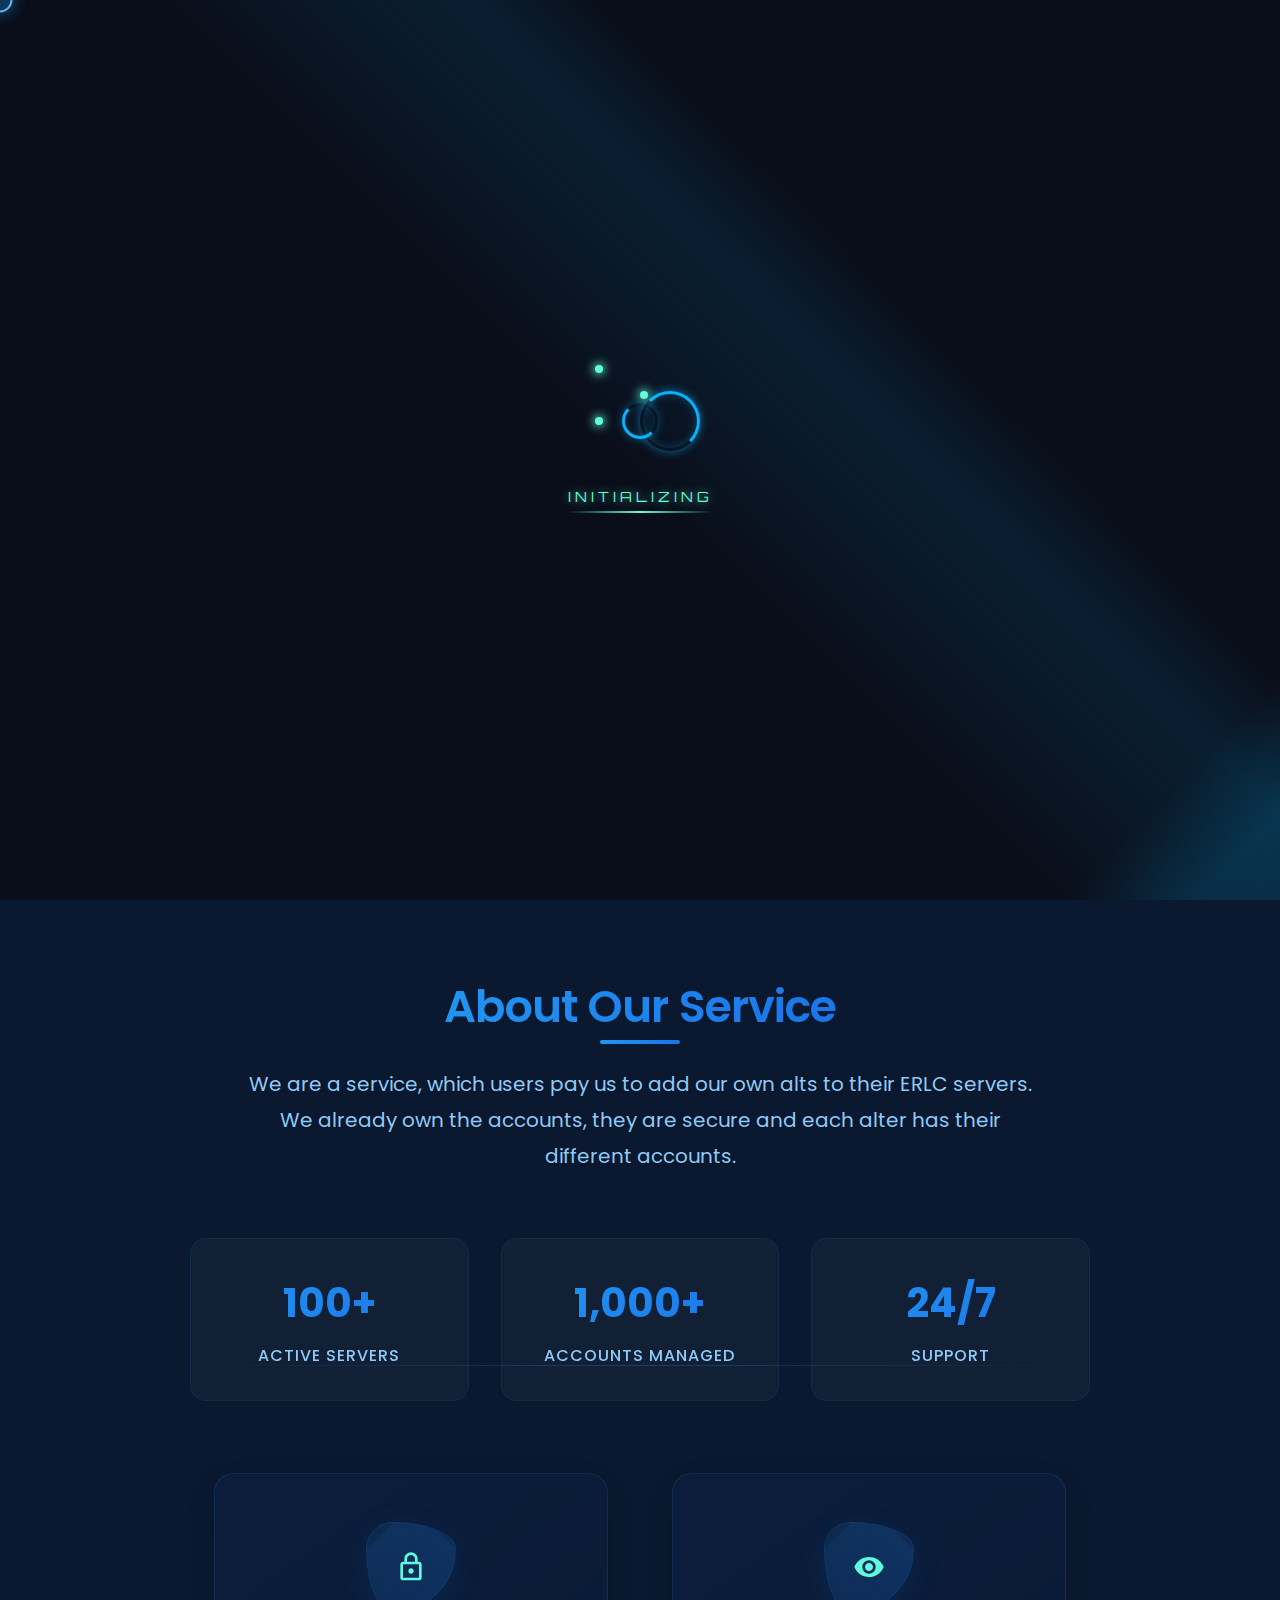
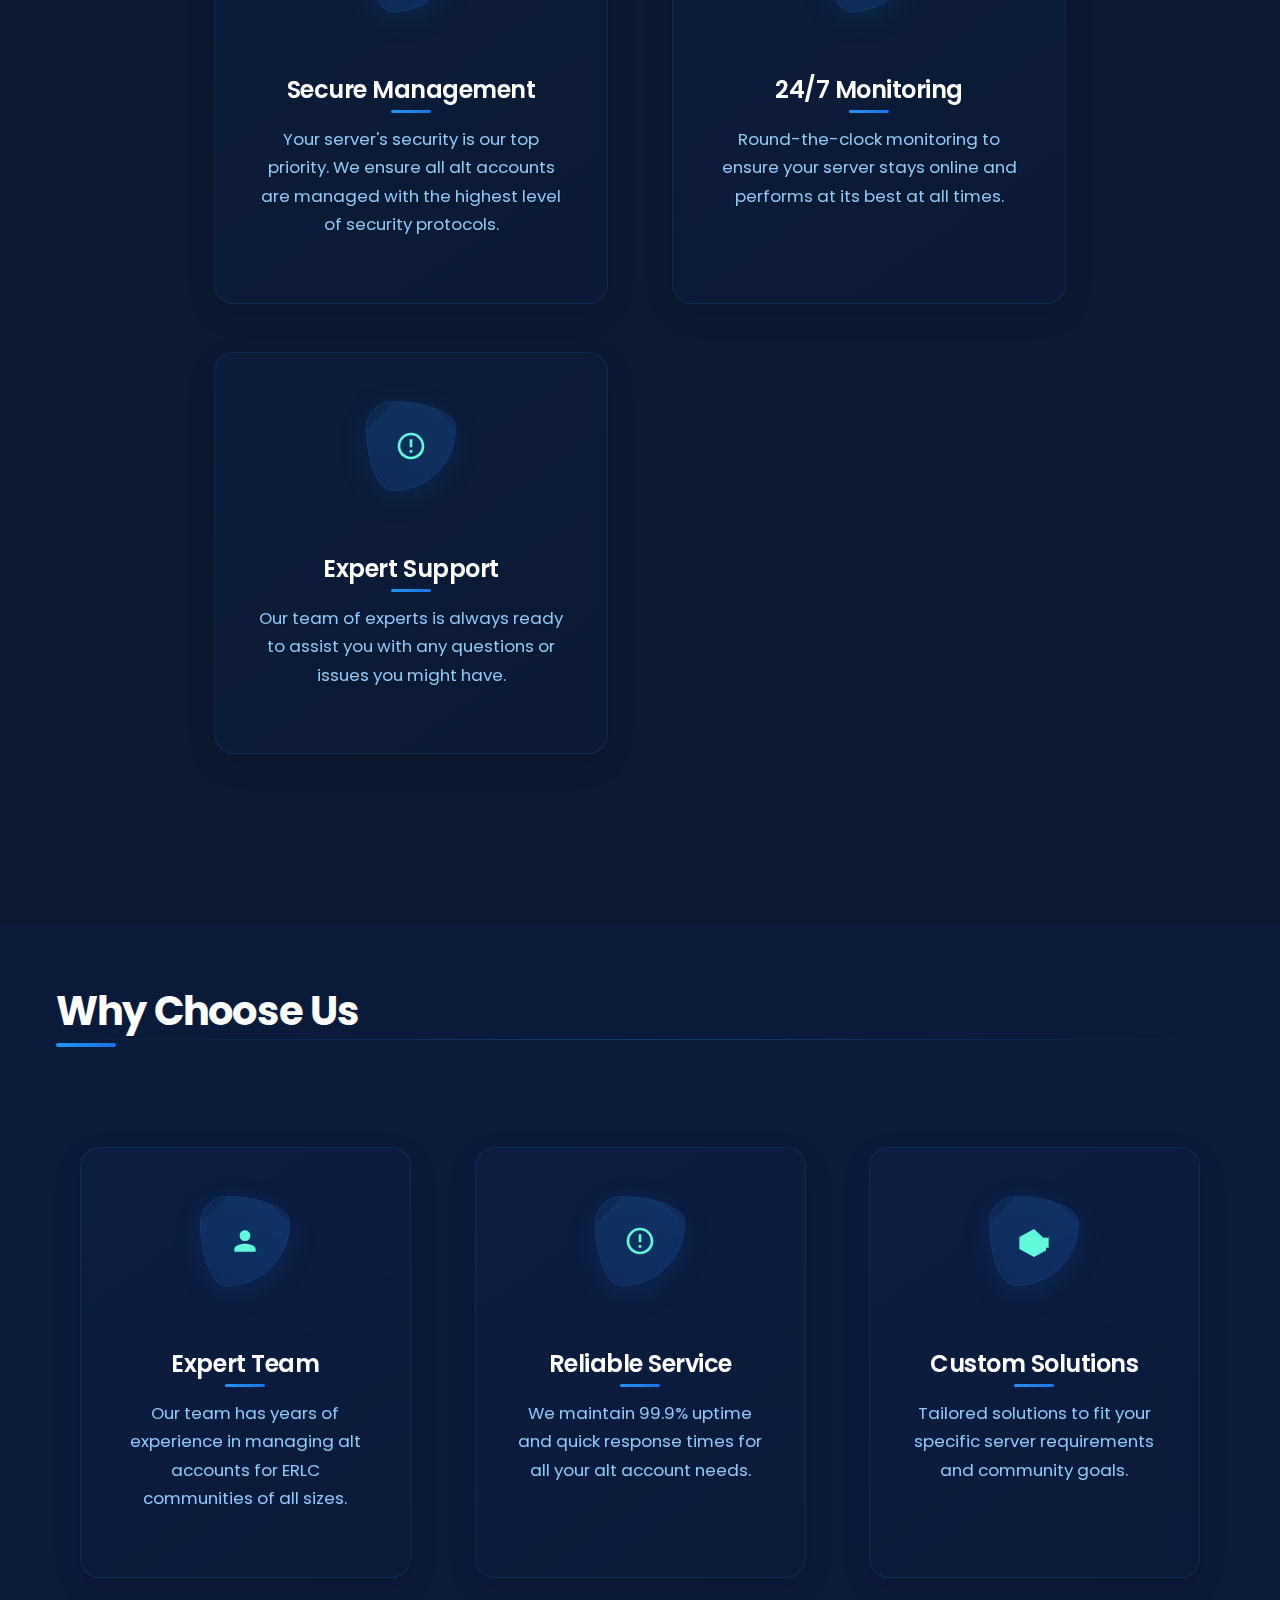
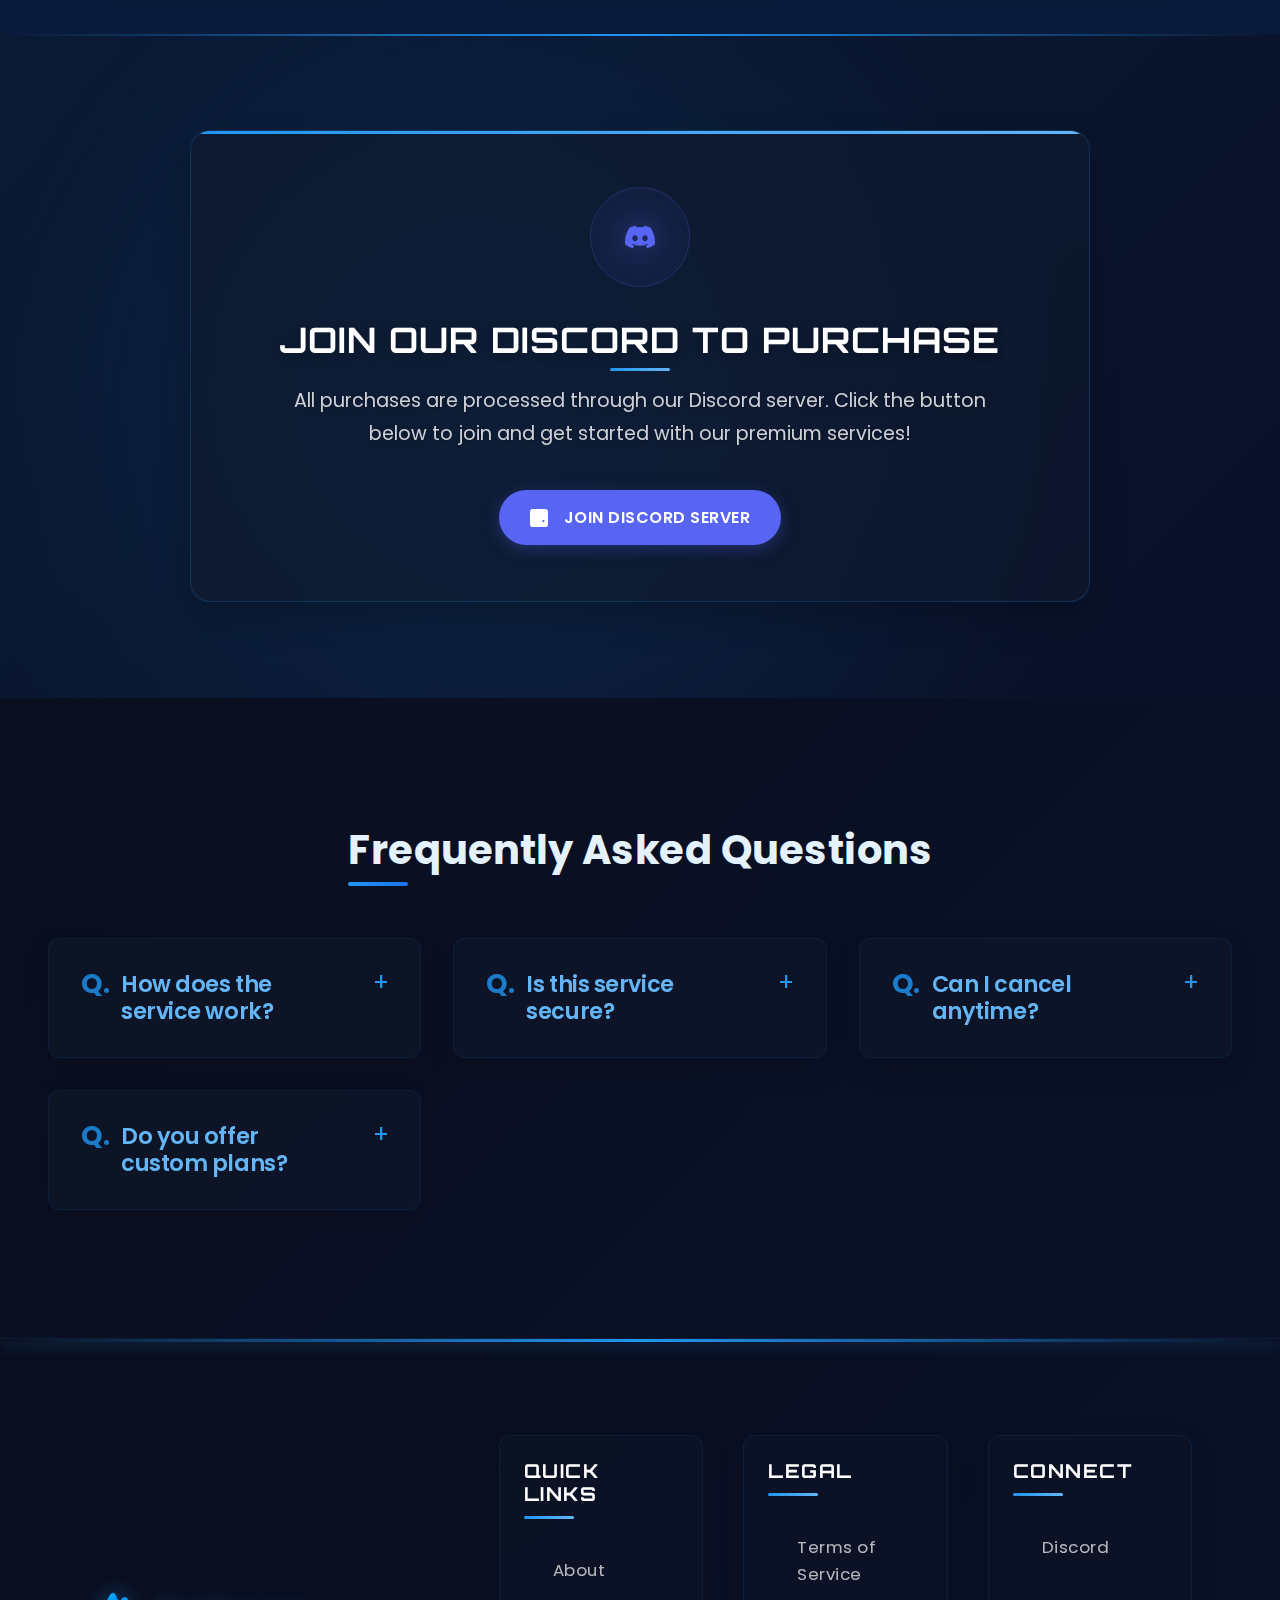
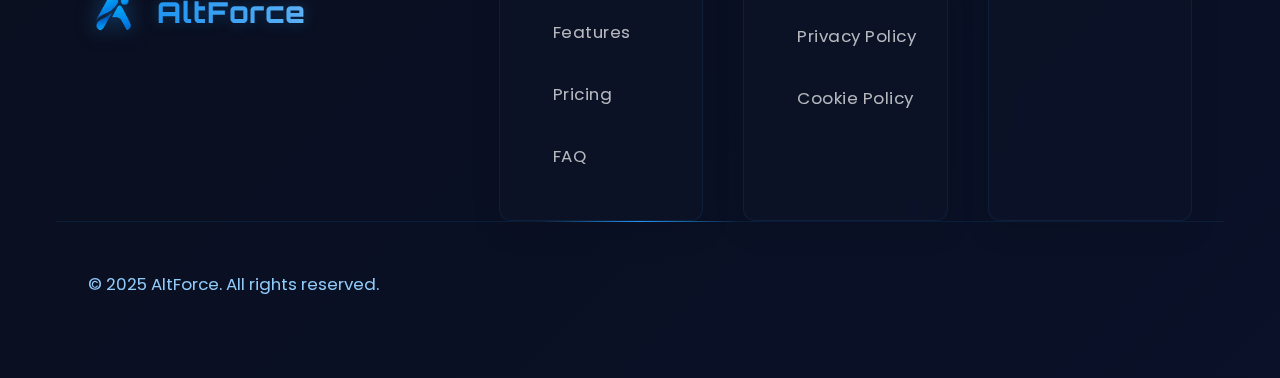
<file: index.html>
<!DOCTYPE html>
<html lang="en">
<head>
    <meta charset="UTF-8">
    <meta name="viewport" content="width=device-width, initial-scale=1.0, maximum-scale=1.0, user-scalable=no, viewport-fit=cover">
    <meta name="description" content="Professional Alt Account Management for ERLC servers. Secure, reliable, and efficient alt account services to grow your community.">
    <meta name="theme-color" content="#021a3a">
    <meta name="author" content="AltForce">
    <link rel="preconnect" href="https://fonts.googleapis.com">
    <link rel="preconnect" href="https://fonts.gstatic.com" crossorigin>
    <link href="https://fonts.googleapis.com/css2?family=Orbitron:wght@400;500;600;700&family=Poppins:wght@300;400;500;600;700&display=swap" rel="stylesheet">
    <title>AltForce</title>

    <meta property="og:title" content="AltForce - Professional Alt Account Management">
    <meta property="og:description" content="Professional alt account management services for ERLC servers. We handle your server's alt accounts with security and reliability.">
    <meta property="og:image" content="./logo.png">
    <meta name="theme-color" content="#0F254E">
    <link rel="icon" href="./logo.png" type="image/png">
    <link rel="stylesheet" href="./styles.css">
    <script>
    // Strong protection against right-click and F12
    (function() {
        // Block all context menus
        const blockContextMenu = function(e) {
            e.preventDefault();
            e.stopPropagation();
            e.stopImmediatePropagation();
            alert('🔒 This action is disabled');
            return false;
        };

        // Block all keyboard shortcuts
        const blockShortcuts = function(e) {
            // Block F12, Ctrl+Shift+I, Ctrl+Shift+J, etc.
            if (e.key === 'F12' || 
                (e.ctrlKey && e.shiftKey && ['I', 'i', 'J', 'j', 'C', 'c'].includes(e.key)) ||
                (e.ctrlKey && e.key === 'U') ||
                (e.altKey && e.key === 'F4')) {
                e.preventDefault();
                e.stopPropagation();
                e.stopImmediatePropagation();
                alert('🔒 Developer tools are disabled');
                return false;
            }
        };

        // Create security overlay
        const securityOverlay = document.createElement('div');
        securityOverlay.id = 'security-overlay';
        securityOverlay.style.cssText = 'position:fixed;top:0;left:0;width:100%;height:100%;z-index:2147483647;background:transparent;pointer-events:none;';
        document.documentElement.appendChild(securityOverlay);
        
        // Allow scrolling on the body
        document.body.style.overflowY = 'auto';
        document.documentElement.style.overflowY = 'auto';
        
        // Make overlay unremovable
        Object.defineProperty(securityOverlay, 'remove', {
            value: function() { return false; },
            writable: false
        });

        // Add event listeners with capture phase
        const events = ['contextmenu', 'mousedown', 'mouseup', 'click', 'keydown', 'keyup', 'keypress'];
        events.forEach(event => {
            document.addEventListener(event, function(e) {
                // Block right-click
                if (e.button === 2 || e.which === 3) {
                    blockContextMenu(e);
                }
                // Block keyboard shortcuts
                if (event.startsWith('key')) {
                    blockShortcuts(e);
                }
            }, true);
        });

        // Prevent new windows
        window.open = function() { return null; };
        
        // Disable console
        if (!window.console) window.console = {};
        const methods = ['log', 'warn', 'error', 'info', 'debug'];
        methods.forEach(method => {
            console[method] = function() {};
        });

        // Prevent leaving the page
        window.onbeforeunload = function() {
            return 'Are you sure you want to leave?';
        };

        // Continuous check for dev tools
        setInterval(function() {
            const before = new Date();
            debugger;
            const after = new Date();
            if (after - before > 100) { // If dev tools is open
                document.body.innerHTML = '';
                window.location.href = 'about:blank';
            }
        }, 1000);
    })();
        
        // Add overlay to both document and documentElement
        document.documentElement.appendChild(securityOverlay);
        document.body.appendChild(securityOverlay.cloneNode(true));
        
        // Prevent F12, Ctrl+Shift+I, etc.
        const blockShortcut = function(e) {
            if (e.key === 'F12' || 
                (e.ctrlKey && e.shiftKey && ['I', 'i', 'J', 'j', 'C', 'c', 'K', 'U', 'u'].includes(e.key)) ||
                (e.ctrlKey && ['U', 'u', 'S', 's', 'P', 'p'].includes(e.key)) ||
                (e.altKey && e.key === 'F4')) {
                e.preventDefault();
                e.stopPropagation();
                e.stopImmediatePropagation();
                return false;
            }
        };
        
        // Block all context menus
        const blockContextMenu = function(e) {
            e.preventDefault();
            e.stopPropagation();
            e.stopImmediatePropagation();
            return false;
        };
        
        // Block all keyboard events
        const blockKeyboard = function(e) {
            e.preventDefault();
            e.stopPropagation();
            e.stopImmediatePropagation();
            return false;
        };
        
        // Block all mouse events
        const blockMouse = function(e) {
            e.preventDefault();
            e.stopPropagation();
            e.stopImmediatePropagation();
            return false;
        };
        
        // Add event listeners with capture
        const events = ['keydown', 'keyup', 'keypress', 'contextmenu', 'mousedown', 'mouseup', 'click', 'dblclick', 'select', 'selectstart', 'cut', 'copy', 'paste', 'drag', 'dragstart', 'dragend', 'dragover', 'dragenter', 'dragleave', 'drop'];
        events.forEach(event => {
            document.addEventListener(event, blockMouse, true);
            window.addEventListener(event, blockMouse, true);
            document.documentElement.addEventListener(event, blockMouse, true);
            window.document.addEventListener(event, blockMouse, true);
        });
        
        // Special handling for keyboard events
        ['keydown', 'keyup', 'keypress'].forEach(event => {
            document.addEventListener(event, blockKeyboard, true);
            window.addEventListener(event, blockKeyboard, true);
        });
        
        // Block F12, Ctrl+Shift+I, etc.
        document.addEventListener('keydown', blockShortcut, true);
        
        // Block context menu
        document.addEventListener('contextmenu', blockContextMenu, true);
        
        // Prevent new windows
        window.open = function() { return null; };
        
        // Disable console methods
        if (!window.console) window.console = {};
        const methods = ['log', 'warn', 'error', 'info', 'debug', 'table', 'clear', 'time', 'timeEnd', 'count', 'assert'];
        methods.forEach(method => {
            console[method] = function() {};
        });
        
        // Prevent leaving the page
        window.onbeforeunload = function() {
            return 'Are you sure you want to leave?';
        };
        
        // Prevent access to developer tools
        setInterval(function() {
            if (window.outerWidth - window.innerWidth > 100 || window.outerHeight - window.innerHeight > 100) {
                document.body.innerHTML = '';
                window.location.href = 'about:blank';
            }
        }, 1000);
    })();

    // Toggle developer mode
    function toggleDeveloperMode() {
        developerMode = !developerMode;
        developerIndicator.textContent = `Developer Mode: ${developerMode ? 'ON' : 'OFF}`;
        developerIndicator.classList.toggle('active', developerMode);
        
        // Show notification
        showNotification(`🔓 Developer Mode ${developerMode ? 'Enabled' : 'Disabled'}`);
        
        // Auto-hide indicator after 3 seconds if turning off
        if (!developerMode) {
            setTimeout(() => {
                developerIndicator.classList.remove('active');
            }, 3000);
        }
    }

    // Create notification function
    function showNotification(message) {
        // Don't show notifications in developer mode
        if (developerMode) return;
        
        // Create notification if it doesn't exist
        let notification = document.getElementById('security-notification');
        if (!notification) {
            notification = document.createElement('div');
            notification.id = 'security-notification';
            notification.className = 'notification';
            document.body.appendChild(notification);
        }
        
        // Set message and show
        notification.textContent = message;
        notification.classList.add('show');
        
        // Auto hide after 3 seconds
        setTimeout(() => {
            notification.classList.remove('show');
        }, 3000);
    }
    
    // Developer mode shortcut (Alt+Shift+D)
    const keysPressed = new Set();
    document.addEventListener('keydown', function(e) {
        keysPressed.add(e.key);
        if (keysPressed.has('Alt') && keysPressed.has('Shift') && e.key === 'D') {
            toggleDeveloperMode();
        }
    });
    document.addEventListener('keyup', function(e) {
        keysPressed.delete(e.key);
    });

    // Immediate right-click prevention
    document.addEventListener('contextmenu', function(e) {
        if (developerMode) return;
        e.preventDefault();
        showNotification('🔒 Right-click is disabled on this page');
        return false;
    }, true);
    
    // Prevent keyboard shortcuts
    document.addEventListener('keydown', function(e) {
        // Skip if in developer mode
        if (developerMode) return;
        
        if (e.key === 'F12' || 
            (e.ctrlKey && e.shiftKey && ['I', 'i', 'J', 'j', 'C', 'c'].includes(e.key))) {
            e.preventDefault();
            e.stopPropagation();
            showNotification('🔒 Developer tools are disabled');
            return false;
        }
        
        if (e.ctrlKey && ['U', 'u', 'S', 's', 'P', 'p'].includes(e.key)) {
            e.preventDefault();
            e.stopPropagation();
            showNotification('🔒 This action is not allowed');
            return false;
        }
        
        if (e.altKey && e.key === 'F4') {
            e.preventDefault();
            e.stopPropagation();
            showNotification('🔒 This action is restricted');
            return false;
        }
    }, true);
    
    // Prevent text selection
    document.addEventListener('selectstart', function(e) {
        if (developerMode) return;
        e.preventDefault();
        showNotification('🔒 Text selection is disabled');
        return false;
    }, true);
    
    // Prevent drag and drop
    document.addEventListener('dragstart', function(e) {
        if (developerMode) return;
        e.preventDefault();
        showNotification('🔒 Drag and drop is disabled');
        return false;
    }, true);
    </script>
    <style>
    #security-notification {
        position: fixed;
        bottom: 30px;
        left: 50%;
        transform: translateX(-50%) translateY(100px);
        background: linear-gradient(135deg, #1a1a2e 0%, #16213e 100%);
        color: #fff;
        padding: 16px 32px;
        border-radius: 50px;
        box-shadow: 0 10px 30px rgba(0, 0, 0, 0.3), 
                    0 0 25px rgba(33, 150, 243, 0.3),
                    inset 0 0 15px rgba(255, 255, 255, 0.1);
        z-index: 10000;
        font-family: 'Poppins', sans-serif;
        font-size: 15px;
        font-weight: 600;
        letter-spacing: 0.5px;
        display: flex;
        align-items: center;
        gap: 10px;
        opacity: 0;
        transition: all 0.3s ease;
    }
    #security-notification.show {
        transform: translateX(-50%) translateY(0);
        opacity: 1;
    }
    #security-notification::before {
        content: '🔒';
        font-size: 20px;
    }
    </style>
    <script>
    // Show notification function
    function showNotification(message) {
        let notification = document.getElementById('security-notification');
        if (!notification) {
            notification = document.createElement('div');
            notification.id = 'security-notification';
            document.body.appendChild(notification);
        }
        notification.textContent = message;
        notification.classList.add('show');
        setTimeout(() => notification.classList.remove('show'), 2000);
    }

    // Block right-click and context menu
    function blockContextMenu(e) {
        e.preventDefault();
        showNotification('Right-click is disabled');
        return false;
    }
    
    // Block keyboard shortcuts
    function blockShortcuts(e) {
        // Block F1-F12, F3, F5, F7, F12
        if (e.key.startsWith('F') && !isNaN(e.key.substring(1))) {
            e.preventDefault();
            showNotification('Function keys are disabled');
            return false;
        }
        
        // Block Ctrl+Shift+I, Ctrl+Shift+J, Ctrl+Shift+C, etc.
        if (e.ctrlKey && e.shiftKey && ['I', 'i', 'J', 'j', 'C', 'c', 'K', 'k'].includes(e.key)) {
            e.preventDefault();
            showNotification('Developer tools are disabled');
            return false;
        }
        
        // Block Ctrl+U (view source)
        if (e.ctrlKey && (e.key === 'U' || e.key === 'u')) {
            e.preventDefault();
            showNotification('View source is disabled');
            return false;
        }
        
        // Block Ctrl+P (print)
        if (e.ctrlKey && (e.key === 'P' || e.key === 'p')) {
            e.preventDefault();
            showNotification('Printing is disabled');
            return false;
        }
        
        // Block Ctrl+S (save page)
        if (e.ctrlKey && (e.key === 'S' || e.key === 's')) {
            e.preventDefault();
            showNotification('Saving is disabled');
            return false;
        }
    }
    
    // Block text selection and dragging
    function blockSelection(e) {
        e.preventDefault();
        return false;
    }

    // Add event listeners
    document.addEventListener('contextmenu', blockContextMenu, true);
    document.addEventListener('keydown', blockShortcuts, true);
    document.addEventListener('selectstart', blockSelection, true);
    
    // Block F12 via keyup as well (some browsers use this)
    document.addEventListener('keyup', blockShortcuts, true);
    
    // Block right-click via mousedown
    document.addEventListener('mousedown', (e) => {
        if (e.button === 2) { // Right click
            blockContextMenu(e);
        }
    }, true);
    
    // Block F12 via keypress
    document.addEventListener('keypress', blockShortcuts, true);
    
    // Block developer menu (some browsers)
    document.addEventListener('keydown', (e) => {
        if (e.key === 'F12' || (e.altKey && e.key === 'F4')) {
            e.preventDefault();
            showNotification('This action is disabled');
            return false;
        }
    }, true);
    
    // Block right-click menu via contextmenu event
    window.addEventListener('contextmenu', blockContextMenu, true);
    
    // Disable F12 key
    document.onkeydown = function(e) {
        if (e.key === 'F12') {
            e.preventDefault();
            showNotification('Developer tools are disabled');
            return false;
        }
    };
    
    // Block access to developer tools
    (function() {
        function blockDevTools() {
            const before = new Date().getTime();
            debugger;
            const after = new Date().getTime();
            if (after - before > 100) {
                document.body.innerHTML = '';
                window.location.href = 'about:blank';
            }
        }
        setInterval(blockDevTools, 1000);
    })();
    </script>
    <link rel="preconnect" href="https://fonts.googleapis.com">
    <link rel="preconnect" href="https://fonts.gstatic.com" crossorigin>
    <link href="https://fonts.googleapis.com/css2?family=Poppins:wght@300;400;500;600;700&family=Orbitron:wght@700&display=swap" rel="stylesheet">
    <link rel="stylesheet" href="./mobile.css" media="screen and (max-width: 991px)">
    <script src="./js/mobile-menu.js" defer></script>
    <script src="./js/loading.js" defer></script>
    <script src="./js/smooth-scroll.js" defer></script>
</head>
<body>
    <!-- Loading Overlay -->
    <div id="loading-overlay">
        <div class="loading-content">
            <div class="loading-spinner">
                <div class="loading-dots">
                    <div class="loading-dot"></div>
                    <div class="loading-dot"></div>
                    <div class="loading-dot"></div>
                </div>
            </div>
            <div class="loading-text">INITIALIZING</div>
        </div>
    </div>
    
    <!-- Header -->
    <header class="header">
        <div class="container">
            <nav class="nav-container">
                <a href="#" class="logo">
                    <img src="./logo.png" alt="AltForce Logo" class="logo-img">
                    <span>AltForce</span>
                </a>
                <div class="nav-links">
                    <a href="#about" class="nav-link" data-scroll>About</a>
                    <a href="#features" class="nav-link" data-scroll>Features</a>
                    <a href="#pricing" class="nav-link" data-scroll>Pricing</a>
                    <a href="#faq" class="nav-link" data-scroll>FAQ</a>
                    <a href="https://discord.gg/fN2kaYPV6p" class="btn btn-primary" target="_blank" rel="noopener noreferrer">
                        <span class="desktop-only">Join Discord</span>
                        <span class="mobile-only">Discord</span>
                    </a>
                </div>
                <button class="mobile-menu-btn" aria-label="Toggle menu">
                    <span></span>
                    <span></span>
                    <span></span>
                </button>
            </nav>
        </div>
    </header>

    <!-- Hero Section -->
    <section class="hero" style="background: linear-gradient(rgba(2, 34, 78, 0.9), rgba(10, 26, 58, 0.9)), url('./Banner.png') no-repeat center/cover;">
        <div class="container">
            <div class="hero-content fade-in">
                <h1>Grow your server with AltForce</h1>
                <p class="subtitle">We handle your server's alt accounts with security and reliability. Let us manage your alts so you can focus on your community.</p>
                <div class="cta-buttons">
                    <a href="https://discord.gg/fN2kaYPV6p" class="btn btn-primary btn-large">Join Our Discord</a>
                    <a href="#pricing" class="btn btn-secondary btn-large">View Pricing</a>
                </div>
            </div>
        </div>
    </section>

    <!-- About Section -->
    <section id="about">
        <div class="about-content">
            <div class="about-text">
                <h2>About Our Service</h2>
                <p>We are a service, which users pay us to add our own alts to their ERLC servers. We already own the accounts, they are secure and each alter has their different accounts.</p>
                
                <div class="stats-grid">
                    <div class="stat-item">
                        <span class="stat-number">100+</span>
                        <span class="stat-label">Active Servers</span>
                    </div>
                    <div class="stat-item">
                        <span class="stat-number">1,000+</span>
                        <span class="stat-label">Accounts Managed</span>
                    </div>
                    <div class="stat-item">
                        <span class="stat-number">24/7</span>
                        <span class="stat-label">Support</span>
                    </div>
                </div>
                
                <div class="features-grid">
                    <div class="feature-card">
                        <div class="glow"></div>
                        <div class="feature-icon">
                            <svg xmlns="http://www.w3.org/2000/svg" viewBox="0 0 24 24" fill="currentColor">
                                <path d="M18 8h-1V6c0-2.76-2.24-5-5-5S7 3.24 7 6v2H6c-1.1 0-2 .9-2 2v10c0 1.1.9 2 2 2h12c1.1 0 2-.9 2-2V10c0-1.1-.9-2-2-2zM9 6c0-1.66 1.34-3 3-3s3 1.34 3 3v2H9V6zm9 14H6V10h12v10zm-6-3c1.1 0 2-.9 2-2s-.9-2-2-2-2 .9-2 2 .9 2 2 2z"/>
                            </svg>
                        </div>
                        <h3>Secure Management</h3>
                        <p>Your server's security is our top priority. We ensure all alt accounts are managed with the highest level of security protocols.</p>
                    </div>
                    <div class="feature-card">
                        <div class="glow"></div>
                        <div class="feature-icon">
                            <svg xmlns="http://www.w3.org/2000/svg" viewBox="0 0 24 24" fill="currentColor">
                                <path d="M12 4.5C7 4.5 2.73 7.61 1 12c1.73 4.39 6 7.5 11 7.5s9.27-3.11 11-7.5c-1.73-4.39-6-7.5-11-7.5zM12 17c-2.76 0-5-2.24-5-5s2.24-5 5-5 5 2.24 5 5-2.24 5-5 5zm0-8c-1.66 0-3 1.34-3 3s1.34 3 3 3 3-1.34 3-3-1.34-3-3-3z"/>
                            </svg>
                        </div>
                        <h3>24/7 Monitoring</h3>
                        <p>Round-the-clock monitoring to ensure your server stays online and performs at its best at all times.</p>
                    </div>
                    <div class="feature-card">
                        <div class="glow"></div>
                        <div class="feature-icon">
                            <svg xmlns="http://www.w3.org/2000/svg" viewBox="0 0 24 24" fill="currentColor">
                                <path d="M12 2C6.48 2 2 6.48 2 12s4.48 10 10 10 10-4.48 10-10S17.52 2 12 2zm0 18c-4.41 0-8-3.59-8-8s3.59-8 8-8 8 3.59 8 8-3.59 8-8 8zm-1-13h2v6h-2zm0 8h2v2h-2z"/>
                            </svg>
                        </div>
                        <h3>Expert Support</h3>
                        <p>Our team of experts is always ready to assist you with any questions or issues you might have.</p>
                    </div>
                </div>
            </div>
        </div>
    </section>

    <!-- Features Section -->
    <section id="features" class="section" style="background-color: var(--surface-darker);">
        <div class="container">
            <h2>Why Choose Us</h2>
            <div class="features-grid">
                <div class="feature-card">
                    <div class="glow"></div>
                    <div class="feature-icon">
                        <svg xmlns="http://www.w3.org/2000/svg" viewBox="0 0 24 24" fill="currentColor">
                            <path d="M12 12c2.21 0 4-1.79 4-4s-1.79-4-4-4-4 1.79-4 4 1.79 4 4 4zm0 2c-2.67 0-8 1.34-8 4v2h16v-2c0-2.66-5.33-4-8-4z"/>
                        </svg>
                    </div>
                    <h3>Expert Team</h3>
                    <p>Our team has years of experience in managing alt accounts for ERLC communities of all sizes.</p>
                </div>
                <div class="feature-card">
                    <div class="glow"></div>
                    <div class="feature-icon">
                        <svg xmlns="http://www.w3.org/2000/svg" viewBox="0 0 24 24" fill="currentColor">
                            <path d="M12 2C6.48 2 2 6.48 2 12s4.48 10 10 10 10-4.48 10-10S17.52 2 12 2zm0 18c-4.41 0-8-3.59-8-8s3.59-8 8-8 8 3.59 8 8-3.59 8-8 8zm-1-13h2v6h-2zm0 8h2v2h-2z"/>
                        </svg>
                    </div>
                    <h3>Reliable Service</h3>
                    <p>We maintain 99.9% uptime and quick response times for all your alt account needs.</p>
                </div>
                <div class="feature-card">
                    <div class="glow"></div>
                    <div class="feature-icon">
                        <svg xmlns="http://www.w3.org/2000/svg" viewBox="0 0 24 24" fill="currentColor">
                            <path d="M12 3L1 9l11 6 9-4.91V17h2V9l-3 1.54z"/>
                            <path d="M1 9v9l11 6 9-4.91V9l-9 4.9z"/>
                        </svg>
                    </div>
                    <h3>Custom Solutions</h3>
                    <p>Tailored solutions to fit your specific server requirements and community goals.</p>
                </div>
            </div>
        </div>
    </section>

    <!-- Purchase Section -->
    <section id="pricing" class="section" style="background: linear-gradient(135deg, #0a1a35 0%, #0a1128 100%); padding: 6rem 0;">
        <div class="container">
            <div class="purchase-notice">
                <div class="notice-content">
                    <div class="notice-icon">
                        <svg xmlns="http://www.w3.org/2000/svg" viewBox="0 0 127.14 96.36" fill="currentColor">
                            <path d="M107.7,8.07A105.15,105.15,0,0,0,81.47,0a72.06,72.06,0,0,0-3.36,6.83A97.68,97.68,0,0,0,49,6.83,72.37,72.37,0,0,0,45.64,0,105.89,105.89,0,0,0,19.39,8.09C2.79,32.65-1.71,56.6.54,80.21h0A105.73,105.73,0,0,0,32.71,96.36,77.7,77.7,0,0,0,39.6,85.25a68.42,68.42,0,0,1-10.85-5.18c.91-.66,1.8-1.34,2.66-2a75.57,75.57,0,0,0,64.32,0c.85.71,1.76,1.39,2.66,2a68.68,68.68,0,0,1-10.87,5.19,77,77,0,0,0,6.89,11.1A105.25,105.25,0,0,0,126.6,80.22h0C129.24,52.84,122.09,29.11,107.7,8.07ZM42.45,65.69C36.18,65.69,31,60,31,53s5-12.74,11.43-12.74S54,46,53.89,53,48.84,65.69,42.45,65.69Zm42.24,0C78.41,65.69,73.25,60,73.25,53s5-12.74,11.44-12.74S96.23,46,96.12,53,91.08,65.69,84.69,65.69Z"/>
                        </svg>
                    </div>
                    <h3>Join Our Discord to Purchase</h3>
                    <p>All purchases are processed through our Discord server. Click the button below to join and get started with our premium services!</p>
                    <a href="https://discord.gg/fN2kaYPV6p" class="btn-discord" target="_blank" rel="noopener noreferrer">
                        <svg xmlns="http://www.w3.org/2000/svg" width="20" height="20" viewBox="0 0 24 24" fill="currentColor" style="margin-right: 8px;">
                            <path d="M20.22 0H3.78A3.78 3.78 0 0 0 0 3.78v16.44A3.78 3.78 0 0 0 3.78 24h16.44A3.78 3.78 0 0 0 24 20.22V3.78A3.78 3.78 0 0 0 20.22 0zm-1.7 17.5c0 .1-.03.2-.05.3-.7-.5-1.6-.9-2.4-1.2l.5-.7c.2-.3.4-.6.5-.9.5-.2 1.1-.4 1.6-.6.1 0 .2-.1.3-.1.1 0 .2 0 .3.1.1 0 .1.1.1.2l-.4 2.1zm-3.3-6.8c0-1.1-.8-2-1.8-2.1-1.1-.1-2 .7-2.1 1.7 0 1.1.8 2 1.8 2.1 1.1.1 2.1-.7 2.1-1.7zm-6.4 0c0-1.1-.8-2-1.8-2.1-1.1-.1-2 .7-2.1 1.7 0 1.1.8 2 1.8 2.1 1.1.1 2.1-.7 2.1-1.7z"/>
                        </svg>
                        Join Discord Server
                    </a>
                </div>
            </div>
        </div>
    </section>

<script>
// Parallax effect for purchase section
const section = document.querySelector('.purchase-section');
if (section) {
  section.addEventListener('mousemove', (e) => {
    const { left, top, width, height } = section.getBoundingClientRect();
    const x = (e.clientX - left) / width - 0.5;
    const y = (e.clientY - top) / height - 0.5;
    section.style.setProperty('--rotate-y', `${x * 8}deg`);
    section.style.setProperty('--rotate-x', `${-y * 8}deg`);
  });

  section.addEventListener('mouseleave', () => {
    section.style.setProperty('--rotate-y', '0deg');
    section.style.setProperty('--rotate-x', '0deg');
  });
}
</script>

    <!-- FAQ Section -->
    <section id="faq" class="section" style="background-color: var(--surface-darker);">
        <div class="container">
            <h2>Frequently Asked Questions</h2>
            <div class="faq-grid">
                <div class="faq-item">
                    <h3>How does the service work?</h3>
                    <p>We integrate with your ERLC server to manage and maintain your alt accounts, handling all the technical aspects so you can focus on your community.</p>
                </div>
                <div class="faq-item">
                    <h3>Is this service secure?</h3>
                    <p>Absolutely. We use industry-standard security measures to ensure your server and alt accounts remain secure at all times.</p>
                </div>
                <div class="faq-item">
                    <h3>Can I cancel anytime?</h3>
                    <p>Yes, you can cancel your subscription at any time with no hidden fees or penalties.</p>
                </div>
                <div class="faq-item">
                    <h3>Do you offer custom plans?</h3>
                    <p>Yes, we can create a custom plan tailored to your specific needs. Contact us for more information.</p>
                </div>
            </div>
        </div>
    </section>

    <!-- Footer -->
    <footer class="footer">
        <div class="container">
            <div class="footer-content">
                <div class="footer-logo">
                    <img src="./logo.png" alt="AltForce Logo" class="logo-img">
                    <span>AltForce</span>
                </div>
                <div class="footer-links">
                    <div class="footer-section">
                        <h4>Quick Links</h4>
                        <a href="#about">About</a>
                        <a href="#features">Features</a>
                        <a href="#pricing">Pricing</a>
                        <a href="#faq">FAQ</a>
                    </div>
                    <div class="footer-section">
                        <h4>Legal</h4>
                        <a href="http://altforce.pages.dev/coming-soon">Terms of Service</a>
                        <a href="http://altforce.pages.dev/coming-soon">Privacy Policy</a>
                        <a href="http://altforce.pages.dev/coming-soon">Cookie Policy</a>
                    </div>
                    <div class="footer-section">
                        <h4>Connect</h4>
                        <a href="https://discord.gg/fN2kaYPV6p" target="_blank">Discord</a>
                    </div>
                </div>
            </div>
            <div class="footer-bottom">
                <p>&copy; 2025 AltForce. All rights reserved.</p>
            </div>
        </div>
    </footer>
    <!-- Custom Cursor -->
    <script src="./js/cursor.js"></script>
    
    <!-- FAQ Script -->
    <script src="./js/faq.js"></script>
    <script>
        // Mobile menu toggle
        const mobileMenuBtn = document.querySelector('.mobile-menu-btn');
        const navLinks = document.querySelector('.nav-links');

        mobileMenuBtn.addEventListener('click', () => {
            navLinks.classList.toggle('active');
            mobileMenuBtn.classList.toggle('active');
            document.body.style.overflow = navLinks.classList.contains('active') ? 'hidden' : '';
        });

        // Close mobile menu when clicking on a nav link
        document.querySelectorAll('.nav-links a').forEach(link => {
            link.addEventListener('click', () => {
                navLinks.classList.remove('active');
                mobileMenuBtn.classList.remove('active');
                document.body.style.overflow = '';
            });
        });

        // Smooth scrolling for anchor links
        document.querySelectorAll('a[href^="#"]').forEach(anchor => {
            anchor.addEventListener('click', function (e) {
                // Don't prevent default for links that don't point to an ID
                if (this.getAttribute('href') === '#') return;
                
                e.preventDefault();
                const target = document.querySelector(this.getAttribute('href'));
                if (target) {
                    target.scrollIntoView({
                        behavior: 'smooth',
                        block: 'start'
                    });
                }
            });
        });
    </script>
</body>
</html>
</file>
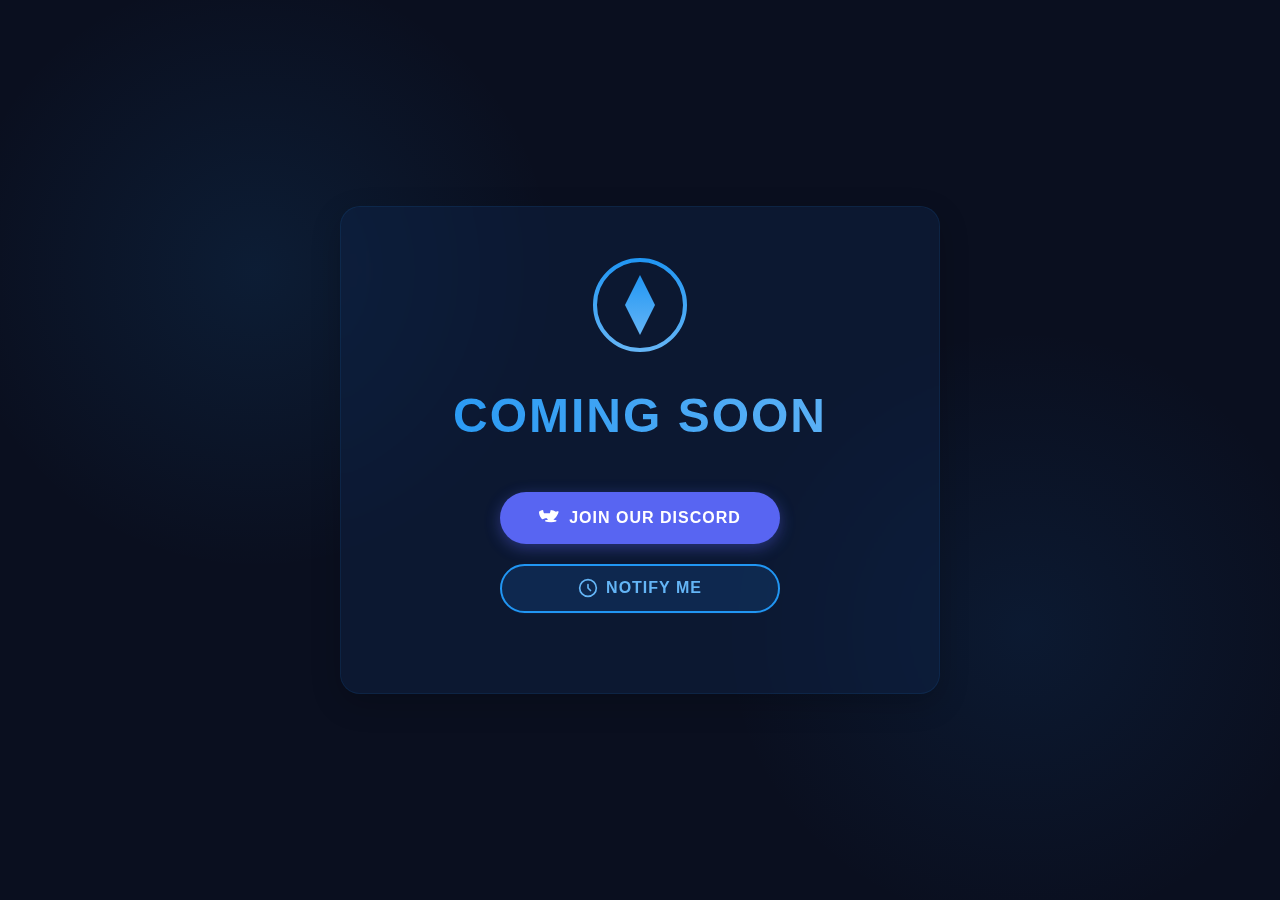
<file: coming-soon.html>
<!DOCTYPE html>
<html lang="en" oncontextmenu="return false" onkeydown="return disableKeys(event)" onmousedown="return disableRightClick(event)">
<head>
    <meta charset="UTF-8">
    <meta name="viewport" content="width=device-width, initial-scale=1.0, maximum-scale=1.0, user-scalable=no">
    <meta http-equiv="Content-Security-Policy" content="default-src 'self'; script-src 'self' https://www.google.com; style-src 'self' 'unsafe-inline' https://fonts.googleapis.com; font-src 'self' https://fonts.gstatic.com; img-src 'self' data:; connect-src 'self';">
    <meta http-equiv="X-Content-Type-Options" content="nosniff">
    <meta http-equiv="X-Frame-Options" content="DENY">
    <meta http-equiv="X-XSS-Protection" content="1; mode=block">
    <meta name="referrer" content="no-referrer">
    <title>AltForce - Coming Soon</title>
    <link rel="preconnect" href="https://fonts.googleapis.com">
    <link rel="preconnect" href="https://fonts.gstatic.com" crossorigin>
    <link href="https://fonts.googleapis.com/css2?family=Orbitron:wght@700&family=Poppins:wght@300;400;600&display=swap" rel="stylesheet">
    <link href="styles.css" rel="stylesheet">
    <script src="js/security.js" defer></script>
    <!-- Add a security overlay that can't be removed -->
    <div id="securityOverlay" style="position:fixed;top:0;left:0;width:100%;height:100%;z-index:999999;pointer-events:none;background:transparent;"></div>
    
    <script>
    // Make the security overlay unremovable
    Object.defineProperty(document.getElementById('securityOverlay'), 'remove', {
        value: function() { return false; },
        writable: false
    });
    
    // Additional protection against view source
    document.onkeydown = function(e) {
        // Disable F12, Ctrl+Shift+I, Ctrl+Shift+J, Ctrl+U, etc.
        if (e.keyCode === 123 || 
            (e.ctrlKey && e.shiftKey && e.keyCode === 73) || 
            (e.ctrlKey && e.shiftKey && e.keyCode === 74) ||
            (e.ctrlKey && e.keyCode === 85) ||
            (e.ctrlKey && e.keyCode === 83) ||
            (e.ctrlKey && e.keyCode === 80) ||
            (e.metaKey && e.altKey && e.keyCode === 73) || // Cmd+Opt+I (Mac)
            (e.altKey && e.keyCode === 115)) { // Alt+F4
            return false;
        }
    };
    
    // Disable right-click
    function disableRightClick(e) {
        if (e.button === 2) {
            return false;
        }
        return true;
    }
    
    // Disable keyboard shortcuts
    function disableKeys(e) {
        // Block F1-F12
        if (e.keyCode >= 112 && e.keyCode <= 123) {
            return false;
        }
        
        // Block Ctrl/Alt + key combinations
        if (e.ctrlKey || e.altKey || e.metaKey) {
            return false;
        }
        
        return true;
    }
    
    // Disable text selection
    document.onselectstart = function() { return false; };
    document.ondragstart = function() { return false; };
    
    // Prevent opening developer tools
    setInterval(function() {
        const before = new Date().getTime();
        (function() {
            debugger;
        }());
        const after = new Date().getTime();
        if (after - before > 100) {
            document.body.innerHTML = '<h1>Access Denied</h1><p>Developer tools are disabled on this page.</p>';
            window.location.href = 'about:blank';
        }
    }, 1000);
    </script>
    
    <style>
    /* Disable text selection */
    * {
        -webkit-user-select: none;
        -moz-user-select: none;
        -ms-user-select: none;
        user-select: none;
    }
    
    /* Hide scrollbar but keep functionality */
    body::-webkit-scrollbar {
        display: none;
    }
    
    body {
        -ms-overflow-style: none;
        scrollbar-width: none;
    }
        :root {
            --primary: #2196F3;
            --primary-light: #64B5F6;
            --primary-dark: #1976D2;
            --background: #0a0f1f;
            --surface: #0F254E;
            --text: #E3F2FD;
            --text-muted: #90CAF9;
        }

        * {
            margin: 0;
            padding: 0;
            box-sizing: border-box;
        }

        body {
            font-family: 'Poppins', sans-serif;
            background: var(--background);
            color: var(--text);
            min-height: 100vh;
            display: flex;
            align-items: center;
            justify-content: center;
            padding: 2rem;
            position: relative;
            overflow: hidden;
        }

        body::before {
            content: '';
            position: absolute;
            top: 0;
            left: 0;
            width: 100%;
            height: 100%;
            background: 
                radial-gradient(circle at 20% 30%, rgba(33, 150, 243, 0.1) 0%, transparent 25%),
                radial-gradient(circle at 80% 70%, rgba(25, 118, 210, 0.1) 0%, transparent 25%);
            z-index: -1;
            animation: pulse 15s infinite alternate;
        }

        @keyframes pulse {
            0% { opacity: 0.5; }
            100% { opacity: 1; }
        }


        .container {
            max-width: 600px;
            text-align: center;
            position: relative;
            z-index: 1;
            padding: 3rem 2rem;
            background: rgba(15, 37, 78, 0.4);
            border-radius: 20px;
            backdrop-filter: blur(10px);
            border: 1px solid rgba(33, 150, 243, 0.1);
            box-shadow: 0 10px 30px rgba(0, 0, 0, 0.2);
            margin: 2rem;
        }

        .logo {
            width: 100px;
            height: 100px;
            margin: 0 auto 2rem;
            animation: float 6s ease-in-out infinite;
        }

        @keyframes float {
            0%, 100% { transform: translateY(0); }
            50% { transform: translateY(-15px); }
        }

        h1 {
            font-family: 'Orbitron', sans-serif;
            font-size: 3rem;
            margin-bottom: 1.5rem;
            background: linear-gradient(90deg, var(--primary), var(--primary-light));
            -webkit-background-clip: text;
            -webkit-text-fill-color: transparent;
            background-clip: text;
            text-transform: uppercase;
            letter-spacing: 2px;
            line-height: 1.2;
        }

        .subtitle {
            font-size: 1.25rem;
            color: var(--text-muted);
            margin-bottom: 2.5rem;
            line-height: 1.6;
            max-width: 500px;
            margin-left: auto;
            margin-right: auto;
        }

        /* Button base styles */
        .discord-btn, .notify-btn {
            position: relative;
            overflow: hidden;
            transition: all 0.3s ease;
            display: inline-flex;
            align-items: center;
            justify-content: center;
            padding: 0.8rem 2rem;
            font-size: 1rem;
            font-weight: 600;
            border-radius: 50px;
            cursor: pointer;
            text-decoration: none;
            text-transform: uppercase;
            letter-spacing: 1px;
            width: 100%;
            box-sizing: border-box;
        }
        
        /* Button hover effect */
        .discord-btn::after, .notify-btn::after {
            content: '';
            position: absolute;
            width: 100%;
            height: 100%;
            top: 0;
            left: 0;
            background: radial-gradient(circle at center, rgba(255,255,255,0.2) 0%, transparent 70%);
            transform: scale(0);
            transition: transform 0.4s ease, opacity 0.4s ease;
            opacity: 0;
            pointer-events: none;
        }

        .action-buttons {
            display: flex;
            flex-direction: column;
            gap: 1.25rem;
            max-width: 280px;
            margin: 3rem auto 2rem;
            width: 100%;
        }
        
        /* Discord Button */
        .discord-btn {
            background: #5865F2;
            color: white;
            border: none;
            box-shadow: 0 4px 15px rgba(88, 101, 242, 0.4);
        }
        
        .discord-btn:hover {
            background: #4752C4;
            transform: translateY(-2px) scale(1.02);
            box-shadow: 0 8px 25px rgba(88, 101, 242, 0.6);
        }
        
        .discord-btn:hover::after {
            transform: scale(1.5);
            opacity: 1;
        }

        /* Notify Button */
        .notify-btn {
            background: rgba(33, 150, 243, 0.1);
            color: var(--primary-light);
            border: 2px solid var(--primary);
            backdrop-filter: blur(5px);
        }

        .notify-btn:hover {
            background: rgba(33, 150, 243, 0.2);
            transform: translateY(-2px) scale(1.02);
            box-shadow: 0 8px 25px rgba(33, 150, 243, 0.3);
        }
        
        .notify-btn:hover::after {
            transform: scale(1.5);
            opacity: 0.5;
        }
        
        /* Button icons */
        .discord-btn svg,
        .notify-btn svg {
            width: 20px;
            height: 20px;
            margin-right: 10px;
            flex-shrink: 0;
        }

        html {
            scroll-behavior: smooth;
        }

        @media (max-width: 768px) {
            h1 {
                font-size: 2.5rem;
            }
            
            .subtitle {
                font-size: 1.2rem;
                padding: 0 1rem;
            }
            
            .action-buttons {
                padding: 0 1rem;
            }
        }

        @media (max-width: 480px) {
            h1 {
                font-size: 2rem;
            }
            
            .subtitle {
                font-size: 1rem;
            }
            
            .countdown {
                gap: 0.5rem;
            }
            
            .countdown-item {
                min-width: 80px;
                padding: 0.75rem;
            }
            
            .countdown-number {
                font-size: 1.5rem;
            }
            
            .countdown-label {
                font-size: 0.8rem;
            }
        }
    </style>
</head>
<body>
    <!-- Add a security overlay that covers the entire page -->
    <div id="securityOverlay2" style="position:fixed;top:0;left:0;width:100%;height:100%;z-index:999998;pointer-events:auto;background:transparent;"></div>
    
    <div class="container">
        <!-- Add a hidden element to prevent view source -->
        <div style="display:none;" id="noViewSource"></div>
        <script>
            // Make the hidden element unremovable
            Object.defineProperty(document.getElementById('noViewSource'), 'remove', {
                value: function() { return false; },
                writable: false
            });
            
            // Prevent context menu on the container
            document.querySelector('.container').addEventListener('contextmenu', function(e) {
                e.preventDefault();
                return false;
            });
        </script>
        <div class="logo">
            <svg viewBox="0 0 100 100" fill="none" xmlns="http://www.w3.org/2000/svg">
                <circle cx="50" cy="50" r="45" stroke="url(#paint0_linear)" stroke-width="4"/>
                <path d="M50 20L65 50L50 80L35 50L50 20Z" fill="url(#paint1_linear)"/>
                <defs>
                    <linearGradient id="paint0_linear" x1="50" y1="5" x2="50" y2="95" gradientUnits="userSpaceOnUse">
                        <stop stop-color="#2196F3"/>
                        <stop offset="1" stop-color="#64B5F6"/>
                    </linearGradient>
                    <linearGradient id="paint1_linear" x1="50" y1="20" x2="50" y2="80" gradientUnits="userSpaceOnUse">
                        <stop stop-color="#2196F3"/>
                        <stop offset="1" stop-color="#64B5F6"/>
                    </linearGradient>
                </defs>
            </svg>
        </div>
        <h1>Coming Soon</h1>
        
        <div class="action-buttons">
            <a href="https://discord.gg/fN2kaYPV6p" class="discord-btn">
                <svg width="20" height="20" viewBox="0 0 24 24" fill="none" xmlns="http://www.w3.org/2000/svg">
                    <path d="M20.317 4.36998C18.352 3.49898 16.249 2.87498 14.045 2.53898C13.789 3.70698 13.35 5.38498 12.989 6.33798C10.61 6.12898 8.251 6.12898 5.931 6.33798C5.569 5.38498 5.12 3.70698 4.874 2.53898C2.659 2.87398 0.547 4.00098 0.039 4.36998C-0.000999999 4.54098 -0.021 4.71998 0.02 4.88998C0.02 7.53498 1.072 10.03 2.555 12.13C2.555 12.13 3.075 12.93 3.688 13.63C6.14 12.85 7.446 12.26 8.768 11.9C9.39 12.5 10.127 13.13 10.984 13.67C9.792 14.18 8.54 14.56 7.22 14.78L7.59 16.13C9.69 16.7 11.89 17.02 14.11 17.02C16.33 17.02 18.53 16.7 20.63 16.13L21 14.78C19.67 14.56 18.43 14.18 17.23 13.67C18.097 13.12 18.84 12.48 19.47 11.86C19.74 11.6 20 11.33 20.25 11.05C20.49 10.77 20.72 10.48 20.94 10.19C22.43 8.04998 23.47 5.52498 23.47 4.91998C23.47 4.74998 23.46 4.57998 23.42 4.41998C23.37 4.25998 23.3 4.10998 23.19 3.99998C22.92 3.74998 21.76 4.05998 20.32 4.36998H20.317Z" fill="currentColor"/>
                </svg>
                Join Our Discord
            </a>
            <button class="notify-btn">
                <svg width="20" height="20" viewBox="0 0 24 24" fill="none" xmlns="http://www.w3.org/2000/svg" style="margin-right: 8px;">
                    <path d="M12 22C17.5228 22 22 17.5228 22 12C22 6.47715 17.5228 2 12 2C6.47715 2 2 6.47715 2 12C2 17.5228 6.47715 22 12 22Z" stroke="currentColor" stroke-width="2" stroke-linecap="round" stroke-linejoin="round"/>
                    <path d="M12 8V12L15 15" stroke="currentColor" stroke-width="2" stroke-linecap="round" stroke-linejoin="round"/>
                </svg>
                Notify Me
            </button>
        </div>
    </div>

    <script>
        // Notify Me button functionality
        document.querySelector('.notify-btn').addEventListener('click', function() {
            const email = prompt('Enter your email to be notified when we launch:');
            if (email) {
                // In a real implementation, you would send this to your server
                alert('Thank you! We\'ll notify you at ' + email + ' when we launch.');
            }
        });

        // Add smooth hover effect for buttons
        const buttons = document.querySelectorAll('.discord-btn, .notify-btn, a, button, input, textarea, select');
        buttons.forEach(button => {
            button.addEventListener('mousemove', function(e) {
                const rect = this.getBoundingClientRect();
                const x = e.clientX - rect.left;
                const y = e.clientY - rect.top;
                
                this.style.setProperty('--x', x + 'px');
                this.style.setProperty('--y', y + 'px');
            });

            // Add cursor hover effect
            button.addEventListener('mouseenter', () => {
                const cursor = document.querySelector('.cursor');
                if (cursor) cursor.classList.add('cursor-hover');
            });
            
            button.addEventListener('mouseleave', () => {
                const cursor = document.querySelector('.cursor');
                if (cursor) cursor.classList.remove('cursor-hover');
            });
        });
    </script>
    
    <!-- Custom Cursor Script -->
    <script>
    document.addEventListener('DOMContentLoaded', function() {
        // Create cursor element if it doesn't exist
        if (!document.querySelector('.cursor')) {
            const cursor = document.createElement('div');
            cursor.classList.add('cursor');
            document.body.appendChild(cursor);
            
            // Track mouse position
            document.addEventListener('mousemove', (e) => {
                cursor.style.left = e.clientX + 'px';
                cursor.style.top = e.clientY + 'px';
            });
            
            // Add click effect
            document.addEventListener('mousedown', () => {
                cursor.classList.add('cursor-click');
            });
            
            document.addEventListener('mouseup', () => {
                cursor.classList.remove('cursor-click');
            });
            
            // Hide cursor when not needed
            document.addEventListener('mouseout', (e) => {
                if (e.relatedTarget === null) {
                    cursor.style.opacity = '0';
                }
            });
            
            document.addEventListener('mouseover', () => {
                cursor.style.opacity = '1';
            });
        }
    });
    </script>
    <!-- Add a final security script -->
    <script>
    // Prevent leaving the page
    window.onbeforeunload = function() {
        return 'Are you sure you want to leave this page?';
    };
    
    // Disable print screen
    document.addEventListener('keyup', function(e) {
        if (e.key === 'PrintScreen') {
            navigator.clipboard.writeText('');
            alert('Print Screen is disabled');
            return false;
        }
    });
    
    // Disable right-click on images
    document.querySelectorAll('img').forEach(img => {
        img.setAttribute('oncontextmenu', 'return false;');
        img.setAttribute('draggable', 'false');
    });
    
    // Disable F12, Ctrl+Shift+I, etc.
    document.addEventListener('keydown', function(e) {
        if (e.key === 'F12' || 
            (e.ctrlKey && e.shiftKey && e.key === 'I') || 
            (e.ctrlKey && e.shiftKey && e.key === 'J') ||
            (e.ctrlKey && e.shiftKey && e.key === 'C') ||
            (e.ctrlKey && e.key === 'U') ||
            (e.metaKey && e.altKey && e.key === 'I')) {
            e.preventDefault();
            return false;
        }
    });
    </script>
</body>
</html>
</file>
<file: styles.css>
/* ===== Custom Cursor ===== */
.cursor {
  width: 20px;
  height: 20px;
  background-color: rgba(33, 150, 243, 0.3);
  border: 2px solid #64b5f6;
  border-radius: 50%;
  position: fixed;
  pointer-events: none;
  z-index: 9999;
  transform: translate(-50%, -50%);
  transition: all 0.2s ease;
  box-shadow: 0 0 15px rgba(33, 150, 243, 0.7);
}

.cursor-hover {
  width: 36px;
  height: 36px;
  background-color: rgba(33, 150, 243, 0.3);
  border-color: #64b5f6;
  box-shadow: 0 0 15px rgba(33, 150, 243, 0.7);
}

.cursor-click {
  width: 15px;
  height: 15px;
  background-color: var(--primary);
  border-color: var(--primary-light);
}

/* Hide default cursor */
html, * {
  cursor: none;
}

/* Show default cursor for inputs and buttons */
input, button, a, select, textarea, .btn {
  cursor: none;
}

/* Loading Overlay */
#loading-overlay {
  position: fixed;
  top: 0;
  left: 0;
  width: 100%;
  height: 100%;
  background: #0a0e1a;
  display: flex;
  flex-direction: column;
  justify-content: center;
  align-items: center;
  z-index: 9999;
  overflow: hidden;
  opacity: 1;
  visibility: visible;
  transition: all 0.8s cubic-bezier(0.4, 0, 0.2, 1);
}

/* Content fade-in animation */
body.loaded main > * {
  opacity: 0;
  transform: translateY(20px);
  transition: opacity 0.8s ease-out, transform 0.8s ease-out;
}

body.loaded main > *:nth-child(1) { transition-delay: 0.1s; }
body.loaded main > *:nth-child(2) { transition-delay: 0.2s; }
body.loaded main > *:nth-child(3) { transition-delay: 0.3s; }
body.loaded main > *:nth-child(4) { transition-delay: 0.4s; }
body.loaded main > *:nth-child(5) { transition-delay: 0.5s; }

body.loaded main > * {
  opacity: 1;
  transform: translateY(0);
}

#loading-overlay::before {
  content: '';
  position: absolute;
  top: 0;
  left: 0;
  right: 0;
  bottom: 0;
  background: 
    linear-gradient(45deg, 
      transparent 45%, 
      rgba(0, 180, 255, 0.05) 48%, 
      rgba(0, 180, 255, 0.1) 52%, 
      transparent 55%
    ),
    linear-gradient(-45deg, 
      transparent 45%, 
      rgba(0, 180, 255, 0.1) 48%, 
      rgba(0, 180, 255, 0.15) 52%, 
      transparent 55%
    );
  background-size: 200% 200%;
  animation: scan 2s linear infinite;
  pointer-events: none;
}

#loading-overlay.hidden {
  opacity: 0 !important;
  visibility: hidden !important;
  pointer-events: none;
  transition: opacity 1s cubic-bezier(0.4, 0, 0.2, 1), visibility 1.2s;
}

.loading-content {
  position: relative;
  text-align: center;
}

.loading-spinner {
  position: relative;
  width: 60px;
  height: 60px;
  margin: 0 auto 15px;
}

.loading-spinner::before,
.loading-spinner::after {
  content: '';
  position: absolute;
  border-radius: 50%;
  box-sizing: border-box;
}

/* Outer ring */
.loading-spinner::before {
  width: 100%;
  height: 100%;
  border: 3px solid transparent;
  border-top-color: #00b4ff;
  border-right-color: #00b4ff;
  border-bottom-color: transparent;
  border-left-color: transparent;
  animation: spin 1.2s cubic-bezier(0.5, 0, 0.5, 1) infinite;
  box-shadow: 
    0 0 10px rgba(0, 180, 255, 0.6),
    inset 0 0 10px rgba(0, 180, 255, 0.3);
}

/* Inner ring */
.loading-spinner::after {
  top: 20%;
  left: 20%;
  width: 60%;
  height: 60%;
  border: 3px solid transparent;
  border-top-color: transparent;
  border-right-color: transparent;
  border-bottom-color: #00b4ff;
  border-left-color: #00b4ff;
  animation: spinReverse 1.5s cubic-bezier(0.5, 0, 0.5, 1) infinite;
  box-shadow: 
    0 0 10px rgba(0, 180, 255, 0.4),
    inset 0 0 10px rgba(0, 180, 255, 0.2);
}

/* Glowing dots */
.loading-dots {
  position: absolute;
  width: 100%;
  height: 100%;
  top: 0;
  left: 0;
  border-radius: 50%;
}

.loading-dot {
  position: absolute;
  width: 8px;
  height: 8px;
  background: #64ffda;
  border-radius: 50%;
  transform-origin: 40px 40px;
  animation: orbit 12s linear infinite;
  box-shadow: 0 0 10px 2px rgba(100, 255, 218, 0.8);
}

.loading-dot:nth-child(1) { transform: rotate(0deg) translateX(30px) rotate(0deg); }
.loading-dot:nth-child(2) { 
  transform: rotate(120deg) translateX(30px) rotate(-120deg);
  animation-delay: -1s;
}
.loading-dot:nth-child(3) { 
  transform: rotate(240deg) translateX(30px) rotate(-240deg);
  animation-delay: -2s;
}

.loading-text {
  color: #64ffda;
  font-family: 'Orbitron', sans-serif;
  font-size: 14px;
  letter-spacing: 4px;
  text-transform: uppercase;
  margin-top: 20px;
  text-shadow: 0 0 10px rgba(100, 255, 218, 0.7);
  position: relative;
  display: inline-block;
}

.loading-text::after {
  content: '';
  position: absolute;
  bottom: -5px;
  left: 0;
  width: 100%;
  height: 2px;
  background: linear-gradient(90deg, transparent, #64ffda, transparent);
  animation: scanLine 8s linear infinite;
}

@keyframes spin {
  to { transform: rotate(360deg); }
}

@keyframes spinReverse {
  to { transform: rotate(-360deg); }
}

@keyframes orbit {
  to { transform: rotate(360deg) translateX(30px) rotate(-360deg); }
}

@keyframes scan {
  0% { background-position: 0% 0%; }
  100% { background-position: 200% 200%; }
}

@keyframes scanLine {
  0% { transform: translateX(-100%); opacity: 0; }
  20% { opacity: 1; }
  80% { opacity: 1; }
  100% { transform: translateX(100%); opacity: 0; }
}

/* ===== CSS Variables ===== */
:root {
  /* Button Variables */
  --btn-primary-bg: linear-gradient(135deg, var(--primary), var(--primary-dark));
  --btn-primary-hover: linear-gradient(135deg, var(--primary-dark), var(--primary));
  --btn-secondary-bg: transparent;
  --btn-secondary-hover: rgba(33, 150, 243, 0.1);
  --btn-text: white;
  --btn-padding: 0.875rem 2rem;
  --btn-border-radius: 8px;
  --btn-transition: all 0.4s cubic-bezier(0.4, 0, 0.2, 1);
  --btn-shadow: 0 4px 12px rgba(0, 0, 0, 0.15);
  --btn-hover-shadow: 0 8px 20px rgba(0, 0, 0, 0.2);
}

/* ===== Base Button Styles ===== */
.btn {
  display: inline-flex;
  align-items: center;
  justify-content: center;
  padding: 0.8rem 2rem;
  border-radius: 50px;
  font-family: 'Poppins', sans-serif;
  font-weight: 600;
  font-size: 1rem;
  text-decoration: none;
  cursor: none;
  transition: all 0.3s cubic-bezier(0.4, 0, 0.2, 1);
  border: 2px solid transparent;
  position: relative;
  overflow: hidden;
  z-index: 1;
  letter-spacing: 1px;
  text-transform: uppercase;
  box-shadow: 0 4px 15px rgba(0, 0, 0, 0.1);
  transform: translateZ(0);
  backface-visibility: hidden;
  -webkit-font-smoothing: antialiased;
  gap: 10px;
}

.btn svg {
  width: 18px;
  height: 18px;
  flex-shrink: 0;
}

.btn-large {
  padding: 1rem 2.5rem;
  font-size: 1.1rem;
}

.btn-large svg {
  width: 20px;
  height: 20px;
}

/* Button Hover Effect */
.btn::before {
  content: '';
  position: absolute;
  top: 0;
  left: 0;
  width: 100%;
  height: 100%;
  z-index: -1;
  transition: all 0.4s cubic-bezier(0.4, 0, 0.2, 1);
  transform: scaleX(1);
  transform-origin: right;
  border-radius: 50px;
  opacity: 1;
}

.btn:hover {
  transform: translateY(-2px) translateZ(0);
  box-shadow: 0 8px 25px rgba(0, 0, 0, 0.2);
}

/* Primary Button */
.btn-primary {
  background: linear-gradient(135deg, var(--primary), var(--primary-dark));
  color: white;
  position: relative;
  overflow: hidden;
  text-shadow: 0 1px 2px rgba(0, 0, 0, 0.1);
}

.btn-primary::before {
  background: linear-gradient(135deg, var(--primary-dark), var(--primary));
  opacity: 0;
}

.btn-primary:hover::before {
  opacity: 1;
  transform: scaleX(1.1);
}

/* Secondary Button */
.btn-secondary {
  background: transparent;
  color: var(--primary-light);
  border: 2px solid var(--primary);
  position: relative;
  z-index: 1;
  overflow: hidden;
  transition: all 0.3s cubic-bezier(0.4, 0, 0.2, 1);
  backdrop-filter: blur(5px);
  background: rgba(33, 150, 243, 0.05);
}

.btn-secondary::before {
  content: '';
  position: absolute;
  top: 0;
  left: 0;
  width: 100%;
  height: 100%;
  background: linear-gradient(135deg, var(--primary), transparent);
  z-index: -1;
  opacity: 0;
  transition: all 0.4s cubic-bezier(0.4, 0, 0.2, 1);
}

.btn-secondary:hover {
  color: white;
  border-color: transparent;
  background: rgba(33, 150, 243, 0.1);
  border-color: transparent;
  transform: translateY(-2px);
}

.btn-secondary:hover::before {
  opacity: 0.8;
}

/* Button Sizes */
.btn-large {
  padding: 1.125rem 2.5rem;
  font-size: 1.1rem;
  border-radius: 50px;
  letter-spacing: 1.5px;
  font-weight: 700;
  text-shadow: 0 1px 2px rgba(0, 0, 0, 0.1);
}

/* CTA Buttons Container */
.cta-buttons {
  display: flex;
  gap: 1.5rem;
  margin: 2.5rem 0;
  flex-wrap: wrap;
  justify-content: center;
  align-items: center;
}

/* Button Focus States */
.btn:focus {
  outline: none;
  box-shadow: 0 0 0 3px rgba(33, 150, 243, 0.3);
}

/* Button Active State */
.btn:active {
  transform: translateY(1px) translateZ(0);
  box-shadow: 0 2px 10px rgba(0, 0, 0, 0.15);
}

/* Button Disabled State */
.btn:disabled {
  opacity: 0.6;
  cursor: not-allowed;
  transform: none !important;
  box-shadow: none !important;
}

/* Responsive Buttons */
@media (max-width: 768px) {
  .btn {
    padding: 0.75rem 1.75rem;
    font-size: 0.95rem;
  }
  
  .btn-large {
    padding: 1rem 2.25rem;
    font-size: 1.05rem;
  }
  
  .cta-buttons {
    flex-direction: column;
    gap: 1rem;
    width: 100%;
    margin: 2rem 0;
  }
  
  .btn {
    width: 100%;
    max-width: 300px;
    margin: 0.25rem 0;
  }
}

/* Mobile menu button */
.mobile-menu-btn {
  display: none;
  background: transparent;
  border: none;
  cursor: pointer;
  padding: 0.5rem;
  z-index: 1000;
  position: relative;
}

.mobile-menu-btn span {
  display: block;
  width: 28px;
  height: 2.5px;
  background: var(--primary-light);
  margin: 5px 0;
  transition: var(--btn-transition);
  border-radius: 2px;
}

.mobile-menu-btn.active span:nth-child(1) {
  transform: rotate(45deg) translate(5px, 6px);
  background: var(--primary);
}

.mobile-menu-btn.active span:nth-child(2) {
  opacity: 0;
  transform: translateX(-20px);
}

.mobile-menu-btn.active span:nth-child(3) {
  transform: rotate(-45deg) translate(5px, -6px);
  background: var(--primary);
}

/* Responsive Styles */
@media (max-width: 992px) {
  .btn {
    padding: 0.75rem 1.75rem;
    font-size: 0.95rem;
  }
  
  .btn-large {
    padding: 1rem 2.25rem;
  }
}

@media (max-width: 768px) {
  .mobile-menu-btn {
    display: flex;
    flex-direction: column;
    align-items: center;
    justify-content: center;
  }
  
  .nav-links {
    position: fixed;
    top: 0;
    right: -100%;
    width: 85%;
    max-width: 320px;
    height: 100vh;
    background: var(--surface-darker);
    flex-direction: column;
    padding: 5rem 1.5rem 2rem;
    transition: right 0.4s cubic-bezier(0.4, 0, 0.2, 1);
    z-index: 998;
    box-shadow: -5px 0 30px rgba(0, 0, 0, 0.3);
    backdrop-filter: blur(10px);
  }
  
  .nav-links.active {
    right: 0;
  }
  
  .nav-link {
    margin: 1rem 0;
    font-size: 1.1rem;
    padding: 0.75rem 1rem;
    border-radius: 8px;
    transition: all 0.3s ease;
  }
  
  .nav-link:hover {
    background: rgba(255, 255, 255, 0.05);
  }
  
  .cta-buttons {
    flex-direction: column;
    gap: 1rem;
    width: 100%;
  }
  
  .btn {
    width: 100%;
    margin: 0.25rem 0;
  }
}

/* Button Focus States */
.btn:focus {
  outline: none;
  box-shadow: 0 0 0 3px rgba(33, 150, 243, 0.3);
}

/* Button Active State */
.btn:active {
  transform: translateY(1px);
  box-shadow: 0 2px 10px rgba(0, 0, 0, 0.15);
}

/* Button Disabled State */
.btn:disabled {
  opacity: 0.6;
  cursor: not-allowed;
  transform: none !important;
  box-shadow: none !important;
}

:root {
  /* Primary Brand Colors */
  --primary: #2196F3;
  --primary-light: #64B5F6;
  --primary-dark: #1976D2;
  --accent: #1A73E8;
  --gradient: linear-gradient(135deg, var(--primary), var(--accent));

  /* Dark Theme */
  --background-dark: #021a3a;
  --surface-dark: #0F254E;
  --surface-darker: #0A1A3A;
  --surface-hover: #1a365f;

  /* Text Colors */
  --text-light: #E3F2FD;
  --text-muted: #90CAF9;
  --text-white: #FFFFFF;

  /* Font Family */
  --font-heading: 'Poppins', 'Orbitron', sans-serif;
  --font-body: 'Poppins', 'Roboto', -apple-system, BlinkMacSystemFont, 'Segoe UI', sans-serif;

  /* Border & Hover */
  --border-color: #1a3a6b;
  --hover-glow: 0 0 20px rgba(33, 150, 243, 0.3);
  --shadow-sm: 0 2px 8px rgba(0, 0, 0, 0.1);
  --shadow-md: 0 4px 12px rgba(0, 0, 0, 0.15);
  --shadow-lg: 0 8px 24px rgba(0, 0, 0, 0.2);
  --shadow-xl: 0 12px 32px rgba(0, 0, 0, 0.25);

  /* Spacing */
  --space-xs: 0.25rem;
  --space-sm: 0.5rem;
  --space-md: 1rem;
  --space-lg: 1.5rem;
  --space-xl: 2.5rem;
  --space-xxl: 4rem;

  /* Border Radius */
  --radius-sm: 4px;
  --radius-md: 8px;
  --radius-lg: 12px;
  --radius-full: 9999px;

  /* Transitions */
  --transition-fast: 150ms ease;
  --transition-normal: 250ms ease;
  --transition-slow: 400ms ease;
}

/* ===== About Section ===== */
#about {
  background-color: #0a192f;
  padding: 5rem 0;
  position: relative;
  overflow: hidden;
  opacity: 1 !important; /* Ensure section is visible */
  display: block !important; /* Ensure display is not overridden */
}

.about-content {
  max-width: 1200px;
  margin: 0 auto;
  padding: 0 2rem;
  opacity: 1 !important; /* Ensure content is visible */
}

.about-text {
  text-align: center;
  margin-bottom: 3rem;
  opacity: 1 !important; /* Force visibility */
  transform: none !important; /* Remove transform */
}

.about-text h2 {
  font-size: 2.5rem;
  color: #e6f1ff;
  margin-bottom: 1.5rem;
  font-weight: 600;
}

.about-text p {
  font-size: 1.1rem;
  line-height: 1.7;
  color: #8892b0;
  max-width: 700px;
  margin: 0 auto 3rem;
}

/* Stats Grid */
.stats-grid {
  display: grid;
  grid-template-columns: repeat(3, 1fr);
  gap: 2rem;
  margin: 3rem 0;
  opacity: 1 !important; /* Ensure grid is visible */
}

.stat-item {
  background: rgba(100, 255, 218, 0.03);
  border: 1px solid rgba(100, 255, 218, 0.1);
  border-radius: 8px;
  padding: 2rem 1.5rem;
  text-align: center;
  transition: all 0.4s cubic-bezier(0.4, 0, 0.2, 1);
  opacity: 1 !important; /* Force visibility */
  transform: none !important; /* Remove transform */
  animation: none !important; /* Disable animation */
}

/* Remove animation delays since we're not using them anymore */
.stat-item:nth-child(1),
.stat-item:nth-child(2),
.stat-item:nth-child(3) {
  animation: none !important;
}

/* Common card styles */
/* Reset animations and transitions */
* {
  animation: none !important;
  transition: none !important;
  transition-duration: 0s !important;
  transition-delay: 0s !important;
  animation-duration: 0s !important;
  animation-delay: 0s !important;
}

/* Features Section */
#features {
  padding: 4rem 0;
  background-color: #0a192f;
  position: relative;
  min-height: 100px;
  z-index: 1;
  overflow: visible !important; /* Ensure content isn't clipped */
}

/* Ensure container isn't causing overflow issues */
#features .container {
  overflow: visible !important;
}

/* Features Grid */
.features-grid {
  display: grid;
  grid-template-columns: repeat(auto-fit, minmax(300px, 1fr));
  gap: 2rem;
  margin-top: 2rem;
}

/* Feature Card */
.feature-card {
  background: #0a192f;
  border: 1px solid #1e90ff;
  border-radius: 8px;
  padding: 2rem;
  text-align: center;
  transition: all 0.3s ease;
  opacity: 1 !important; /* Force opacity to 1 */
  visibility: visible !important; /* Ensure visibility */
  position: relative !important; /* Ensure positioning context */
  transform: none !important; /* Reset any transforms */
}

/* Feature Icon */
.feature-icon {
  width: 60px;
  height: 60px;
  margin: 0 auto 1.5rem;
  display: flex;
  align-items: center;
  justify-content: center;
  background: rgba(100, 255, 218, 0.1);
  border-radius: 50%;
}

.feature-icon svg {
  width: 32px;
  height: 32px;
  color: #1e90ff;
}

/* Feature Text */
.feature-card h3 {
  color: #fff;
  margin-bottom: 1rem;
  font-size: 1.25rem;
}

.feature-card p {
  color: #8a9bb3;
  line-height: 1.6;
  margin: 0;
}

/* Features Section Styling */

.features-grid {
  display: grid;
  grid-template-columns: repeat(auto-fit, minmax(300px, 1fr));
  gap: 2rem;
  margin-top: 2rem;
}

.feature-card {
  background: #0a192f;
  border: 1px solid #1e90ff;
  border-radius: 8px;
  padding: 2rem;
  text-align: center;
  margin: 0.5rem;
}

.feature-icon {
  width: 60px;
  height: 60px;
  margin: 0 auto 1.5rem;
  display: flex;
  align-items: center;
  justify-content: center;
  background: rgba(30, 144, 255, 0.1);
  border-radius: 50%;
}

.feature-icon svg {
  width: 32px;
  height: 32px;
  color: #1e90ff;
}

.feature-card h3 {
  color: #fff;
  margin-bottom: 1rem;
  font-size: 1.25rem;
}

.feature-card p {
  color: #8a9bb3;
  line-height: 1.6;
  margin: 0;
}

/* Glow effect */
.card::before {
  content: '';
  position: absolute;
  top: 0;
  left: 0;
  width: 100%;
  height: 100%;
  background: radial-gradient(
    circle at var(--glow-x, 50%) var(--glow-y, 50%),
    rgba(100, 255, 218, 0.1) 0%,
    transparent 70%
  );
  opacity: 0;
  transition: opacity 0.3s ease;
  pointer-events: none;
  z-index: 1;
}

.card-hover::before {
  opacity: 1;
}

/* Content styling */
.card > * {
  position: relative;
  z-index: 2;
  transition: transform 0.3s ease;
}

.card-hover > * {
  transform: translateZ(10px);
}

/* Title glow on hover */
.card-hover h3,
.card-hover .card-title {
  text-shadow: 0 0 10px rgba(100, 255, 218, 0.3);
}

/* Icon animation */
.card-hover .feature-icon {
  transform: scale(1.1) rotate(5deg);
  background: rgba(100, 255, 218, 0.2);
  box-shadow: 0 0 20px rgba(100, 255, 218, 0.3);
  animation: pulse 2s infinite;
}

.card::before {
  content: '';
  position: absolute;
  top: 0;
  left: 0;
  width: 100%;
  height: 100%;
  background: linear-gradient(135deg, rgba(100, 255, 218, 0.1) 0%, transparent 100%);
  opacity: 0;
  transition: opacity 0.4s ease;
  z-index: 1;
  pointer-events: none;
  border-radius: inherit;
  backface-visibility: hidden;
}

@keyframes fadeInUp {
  from {
    opacity: 0;
    transform: translate3d(0, 40px, 0);
  }
  to {
    opacity: 1;
    transform: translate3d(0, 0, 0);
  }
}

.stat-number {
  font-size: 2.5rem;
  font-weight: 700;
  color: #64ffda;
  margin-bottom: 0.5rem;
  display: block;
}

.stat-label {
  color: #8892b0;
  font-size: 1rem;
  text-transform: uppercase;
  letter-spacing: 1px;
}

/* Features Grid - Completely Static */
.features-grid {
  display: grid;
  grid-template-columns: repeat(auto-fit, minmax(300px, 1fr));
  gap: 2.5rem;
  margin: 3rem auto;
  max-width: 1200px;
  padding: 0 1.5rem;
  /* Ensure no transforms or 3D effects */
  transform: none !important;
  perspective: none !important;
}

/* Card Base Style - Completely Static */
.feature-card {
  background: rgba(10, 25, 47, 0.95);
  border: 1px solid rgba(100, 255, 218, 0.2);
  border-radius: 12px;
  padding: 2.5rem 2rem;
  text-align: center;
  height: 100%;
  display: flex;
  flex-direction: column;
  align-items: center;
  justify-content: flex-start;
  /* Force disable all transforms and transitions */
  transform: none !important;
  transition: none !important;
  animation: none !important;
  /* Ensure no 3D effects */
  transform-style: flat !important;
  backface-visibility: visible !important;
  perspective: none !important;
  /* Reset any hover states */
  pointer-events: auto !important;
  cursor: default !important;
}

/* Card Content */
.feature-card > * {
  position: relative;
  transform: none !important;
  transition: none !important;
}

/* Disable any hover effects */
.feature-card:hover,
.feature-card:active,
.feature-card:focus {
  transform: none !important;
  box-shadow: none !important;
  border-color: rgba(100, 255, 218, 0.2) !important;
  background: rgba(10, 25, 47, 0.95) !important;
}

/* Responsive Adjustments */
@media (max-width: 768px) {
  .feature-card {
    transform: perspective(1000px) translateZ(0);
  }
  
  .feature-card:hover {
    transform: perspective(1000px) translateZ(10px);
  }
}

/* Card content */
.feature-card h3 {
  color: #64ffda;
  font-size: 1.5rem;
  margin: 1.5rem 0 1rem;
  transition: all 0.3s ease;
  transform: translateZ(20px);
}

.feature-card p {
  color: #8892b0;
  font-size: 1rem;
  line-height: 1.6;
  margin: 0 0 1.5rem;
  transition: all 0.3s ease;
  transform: translateZ(10px);
}

/* Feature icon */
.feature-icon {
  width: 70px;
  height: 70px;
  display: flex;
  align-items: center;
  justify-content: center;
  background: rgba(100, 255, 218, 0.1);
  border-radius: 16px;
  margin: 0 auto 1.5rem;
  transition: all 0.3s ease;
  transform: translateZ(30px);
}

.feature-icon svg {
  width: 32px;
  height: 32px;
  fill: currentColor;
  color: #64ffda;
  transition: transform 0.3s ease;
}

/* Hover effects */
.feature-card:hover {
  box-shadow: 0 20px 40px rgba(0, 0, 0, 0.4),
              0 0 40px rgba(100, 255, 218, 0.2);
  border-color: rgba(100, 255, 218, 0.6);
  background: rgba(10, 25, 47, 0.95);
}

/* Enhanced 3D effect when JS is controlling it */
.feature-card.is-hovered {
  transform: translate3d(0, 0, 20px);
  transition: transform 0.1s ease-out, box-shadow 0.3s ease;
}

.feature-card:hover .feature-icon {
  transform: translateZ(40px);
  background: rgba(100, 255, 218, 0.15);
  box-shadow: 0 10px 20px rgba(100, 255, 218, 0.1);
}

.feature-card:hover .feature-icon svg {
  transform: scale(1.1);
}

.feature-card:hover h3 {
  color: #fff;
  text-shadow: 0 0 10px rgba(100, 255, 218, 0.3);
}

.feature-card:hover p {
  color: #ccd6f6;
}

.feature-icon {
  width: 60px;
  height: 60px;
  margin: 0 auto 1.5rem;
  display: flex;
  align-items: center;
  justify-content: center;
  background: rgba(100, 255, 218, 0.1);
  border-radius: 12px;
  color: #64ffda;
  font-size: 1.5rem;
}

.feature-card h3 {
  color: #64ffda;
  margin-bottom: 1rem;
  font-size: 1.25rem;
}

.feature-card p {
  color: #8892b0;
  font-size: 0.95rem;
  line-height: 1.6;
  margin-bottom: 0;
}

/* Feature Icon Styles */
.feature-icon {
  transition: all 0.3s cubic-bezier(0.4, 0, 0.2, 1);
  background: rgba(100, 255, 218, 0.05);
  border-radius: 12px;
  width: 60px;
  height: 60px;
  display: flex;
  align-items: center;
  justify-content: center;
  margin: 0 auto 1.5rem;
  padding: 15px;
  position: relative;
  z-index: 2;
  color: #64ffda;
  font-size: 1.8rem;
  border: 1px solid rgba(100, 255, 218, 0.1);
}

@keyframes pulse {
  0% {
    box-shadow: 0 0 0 0 rgba(100, 255, 218, 0.4);
  }
  70% {
    box-shadow: 0 0 0 10px rgba(100, 255, 218, 0);
  }
  100% {
    box-shadow: 0 0 0 0 rgba(100, 255, 218, 0);
  }
}

.feature-icon {
  transition: all 0.4s cubic-bezier(0.4, 0, 0.2, 1);
  position: relative;
  z-index: 2;
  pointer-events: none;
}

/* Responsive Design */
@media (max-width: 768px) {
  .stats-grid {
    grid-template-columns: 1fr;
    gap: 1.5rem;
  }
  
  .features-grid {
    grid-template-columns: 1fr;
  }
  
  .about-text h2 {
    font-size: 2rem;
  }
  
  .about-text p {
    font-size: 1rem;
  }
}

@media (max-width: 480px) {
  .about-content {
    padding: 0 1.5rem;
  }
  
  .about-text h2 {
    font-size: 1.8rem;
  }
  
  .feature-card {
    padding: 1.5rem;
  }
}

/* Animated background elements */
.about-bg-element {
  position: absolute;
  border-radius: 50%;
  background: rgba(33, 150, 243, 0.1);
  filter: blur(40px);
  z-index: 0;
  animation: float 15s infinite ease-in-out;
}

.about-bg-element:nth-child(1) {
  width: 400px;
  height: 400px;
  top: -100px;
  left: -100px;
  animation-delay: 0s;
}

.about-bg-element:nth-child(2) {
  width: 600px;
  height: 600px;
  bottom: -200px;
  right: -200px;
  background: rgba(26, 115, 232, 0.1);
  animation-delay: -5s;
  animation-duration: 20s;
}

@keyframes float {
  0%, 100% { transform: translateY(0) rotate(0deg); }
  33% { transform: translateY(20px) rotate(5deg); }
  66% { transform: translateY(-20px) rotate(-5deg); }
}

.about-content {
  position: relative;
  z-index: 1;
  max-width: 1400px;
  margin: 0 auto;
  padding: 0 2rem;
}

.about-text {
  text-align: center;
  max-width: 900px;
  margin: 0 auto 6rem;
  position: relative;
}

.about-text h2 {
  font-size: 2.8rem;
  margin-bottom: 2rem;
  position: relative;
  display: inline-block;
  background: linear-gradient(135deg, var(--primary), var(--accent));
  -webkit-background-clip: text;
  -webkit-text-fill-color: transparent;
  background-clip: text;
}

.about-text h2::after {
  content: '';
  position: absolute;
  bottom: -10px;
  left: 50%;
  transform: translateX(-50%);
  width: 80px;
  height: 4px;
  background: var(--gradient);
  border-radius: 2px;
}

.about-text p {
  font-size: 1.25rem;
  line-height: 1.8;
  color: var(--text-muted);
  margin: 0 auto 4rem;
  max-width: 800px;
  position: relative;
  z-index: 1;
  text-shadow: 0 1px 2px rgba(0, 0, 0, 0.2);
}

.features-grid {
  display: grid;
  grid-template-columns: repeat(auto-fit, minmax(300px, 1fr));
  gap: 3rem;
  margin: 4rem auto 0;
  position: relative;
  z-index: 1;
  max-width: 1400px;
  padding: 0 1rem;
}

.stats-grid {
  display: grid;
  grid-template-columns: repeat(3, 1fr);
  gap: 2rem;
  margin: 3rem auto 4rem;
  max-width: 900px;
  position: relative;
  z-index: 1;
}

.stat-item {
  background: rgba(255, 255, 255, 0.03);
  border: 1px solid rgba(33, 150, 243, 0.1);
  border-radius: 16px;
  padding: 2rem 1.5rem;
  text-align: center;
  transition: all 0.4s cubic-bezier(0.4, 0, 0.2, 1);
  backdrop-filter: blur(8px);
  -webkit-backdrop-filter: blur(8px);
}

.stat-item:hover {
  transform: translateY(-5px);
  background: rgba(33, 150, 243, 0.05);
  border-color: rgba(33, 150, 243, 0.3);
  box-shadow: 0 10px 30px rgba(33, 150, 243, 0.1);
}

.stat-number {
  font-size: 2.5rem;
  font-weight: 700;
  background: var(--gradient);
  -webkit-background-clip: text;
  background-clip: text;
  -webkit-text-fill-color: transparent;
  margin-bottom: 0.5rem;
  font-family: var(--font-heading);
  transition: all 0.4s ease;
}

.stat-label {
  color: var(--text-muted);
  font-size: 1rem;
  text-transform: uppercase;
  letter-spacing: 1px;
  font-weight: 500;
}

/* Add this to your existing animations */
@keyframes countUp {
  from { opacity: 0; transform: translateY(10px); }
  to { opacity: 1; transform: translateY(0); }
}

.features-grid::before {
  content: '';
  position: absolute;
  top: -100px;
  left: 0;
  right: 0;
  height: 1px;
  background: linear-gradient(90deg, transparent, rgba(33, 150, 243, 0.3), transparent);
}

.feature-card {
  background: linear-gradient(145deg, rgba(15, 37, 78, 0.4), rgba(10, 26, 58, 0.6));
  border: 1px solid rgba(33, 150, 243, 0.15);
  border-radius: 20px;
  padding: 3rem 2.5rem;
  transition: all 0.5s cubic-bezier(0.175, 0.885, 0.32, 1.275);
  text-align: center;
  position: relative;
  overflow: hidden;
  backdrop-filter: blur(12px);
  -webkit-backdrop-filter: blur(12px);
  box-shadow: 0 10px 30px rgba(0, 0, 0, 0.1);
  transform-style: preserve-3d;
  perspective: 1000px;
}

.feature-card::after {
  content: '';
  position: absolute;
  inset: 0;
  background: linear-gradient(135deg, rgba(33, 150, 243, 0.1) 0%, transparent 100%);
  opacity: 0;
  transition: opacity 0.5s ease;
  z-index: -1;
}

.feature-card:hover::after {
  opacity: 1;
}

.feature-card::before {
  content: '';
  position: absolute;
  top: 0;
  left: 0;
  right: 0;
  height: 3px;
  background: var(--gradient);
  opacity: 0;
  transition: all 0.5s cubic-bezier(0.4, 0, 0.2, 1);
  transform: scaleX(0);
  transform-origin: left;
}

.feature-card:hover {
  transform: translateY(-8px);
  box-shadow: 0 15px 40px rgba(33, 150, 243, 0.15);
  border-color: rgba(33, 150, 243, 0.3);
}

.feature-card:hover::before {
  opacity: 1;
  transform: scaleX(1);
}

.feature-icon {
  font-size: 2.8rem;
  display: inline-flex;
  align-items: center;
  justify-content: center;
  width: 90px;
  height: 90px;
  background: linear-gradient(135deg, rgba(33, 150, 243, 0.1), rgba(26, 115, 232, 0.2));
  border-radius: 30% 70% 70% 30% / 30% 30% 70% 70%;
  margin: 0 auto 2.5rem;
  transition: all 0.6s cubic-bezier(0.4, 0, 0.2, 1);
  position: relative;
  overflow: hidden;
  box-shadow: 0 8px 32px rgba(33, 150, 243, 0.1);
  border: 1px solid rgba(33, 150, 243, 0.15);
}

.feature-icon::after {
  content: '';
  position: absolute;
  width: 100%;
  height: 100%;
  background: linear-gradient(135deg, rgba(33, 150, 243, 0.2), transparent);
  transform: rotate(45deg);
  transition: all 0.5s ease;
  opacity: 0.5;
}

.feature-card:hover .feature-icon {
  transform: scale(1.1);
  background: rgba(33, 150, 243, 0.15);
}

.feature-card:hover .feature-icon::after {
  transform: rotate(225deg);
  opacity: 0.8;
}

.feature-card h3 {
  font-size: 1.5rem;
  margin-bottom: 1.25rem;
  color: var(--text-white);
  font-weight: 600;
  position: relative;
  display: inline-block;
}

.feature-card h3::after {
  content: '';
  position: absolute;
  bottom: -8px;
  left: 50%;
  transform: translateX(-50%);
  width: 40px;
  height: 3px;
  background: var(--gradient);
  border-radius: 3px;
  transition: all 0.3s ease;
}

.feature-card:hover h3::after {
  width: 60px;
}

.feature-card p {
  color: var(--text-muted);
  line-height: 1.7;
  margin: 0;
  font-size: 1.05rem;
}

/* Animation for feature cards */
@keyframes fadeInUp {
  from {
    opacity: 0;
    transform: translateY(40px) scale(0.95);
    filter: blur(5px);
  }
  to {
    opacity: 1;
    transform: translateY(0) scale(1);
    filter: blur(0);
  }
}

@keyframes float {
  0%, 100% { transform: translateY(0) rotate(0deg); }
  50% { transform: translateY(-10px) rotate(2deg); }
}

.feature-card {
  animation: fadeInUp 0.8s cubic-bezier(0.175, 0.885, 0.32, 1.275) forwards;
  opacity: 0;
  transform-style: preserve-3d;
  will-change: transform, box-shadow;
}

.feature-card:hover {
  animation: float 3s ease-in-out infinite;
}

.feature-card:nth-child(1) { 
  animation-delay: 0.1s;
  transform-origin: bottom left;
}
.feature-card:nth-child(2) { 
  animation-delay: 0.3s;
  transform-origin: bottom center;
}
.feature-card:nth-child(3) { 
  animation-delay: 0.5s;
  transform-origin: bottom right;
}

/* Responsive adjustments */
@media (max-width: 992px) {
  #about {
    padding: 6rem 0;
  }
  
  .about-text h2 {
    font-size: 2.4rem;
  }
  
  .about-text p {
    font-size: 1.1rem;
    margin-bottom: 3rem;
  }
  
  .features-grid {
    grid-template-columns: 1fr;
    gap: 2.5rem;
    padding: 0 1.5rem;
    margin-top: 2rem;
  }
  
  .feature-card {
    padding: 2.5rem 2rem;
    max-width: 500px;
    margin: 0 auto;
  }
  
  .feature-icon {
    width: 80px;
    height: 80px;
  }
}

@media (max-width: 768px) {
  .stats-grid {
    grid-template-columns: 1fr;
    max-width: 400px;
    gap: 1.25rem;
  }
  
  .stat-item {
    padding: 1.25rem 1rem;
  }
  
  .stat-number {
    font-size: 1.75rem;
  }
}

@media (max-width: 576px) {
  .about-bg-element {
    display: none;
  }
  
  .about-text h2 {
    font-size: 1.8rem;
  }
  
  .about-text p {
    font-size: 1rem;
    margin-bottom: 2.5rem;
  }
  
  .feature-card {
    padding: 1.5rem;
  }
  
  .stat-number {
    font-size: 2rem !important;
  }
  #about {
    padding: 4rem 0;
  }
  
  .about-text h2 {
    font-size: 2rem;
  }
  
  .about-text p {
    font-size: 1rem;
  }
  
  .feature-card {
    padding: 2rem 1.5rem;
  }
  
  .feature-card h3 {
    font-size: 1.4rem;
  }
  
  .feature-card p {
    font-size: 1rem;
  }
}

/* ===== Custom Cursor ===== */
.cursor {
  width: 25px;
  height: 25px;
  border-radius: 50%;
  position: fixed;
  pointer-events: none;
  z-index: 9999;
  transform: translate(-50%, -50%);
  transition: all 0.2s ease;
  box-shadow: 0 0 15px rgba(33, 150, 243, 0.6);
}

.cursor.cursor-hover {
  width: 40px;
  height: 40px;
  background: rgba(33, 150, 243, 0.3);
  border-color: rgba(33, 150, 243, 0.5);
  box-shadow: 0 0 15px rgba(33, 150, 243, 0.6);
}

.cursor.cursor-click {
  width: 30px;
  height: 30px;
  background: rgba(33, 150, 243, 0.5);
  border-color: #FFFFFF;
  box-shadow: 0 0 20px rgba(33, 150, 243, 0.8);
}

/* Hide default cursor */
html, a, button, .btn, input, textarea, select, .feature-card {
  cursor: none;
}

/* ===== Purchase Section ===== */
#pricing {
  position: relative;
  overflow: hidden;
  padding: 8rem 0;
  background: linear-gradient(135deg, #0a1a35 0%, #0a1128 100%);
  z-index: 1;
}

#pricing::before {
  content: '';
  position: absolute;
  top: -50%;
  left: -50%;
  width: 200%;
  height: 200%;
  background: radial-gradient(circle at center, 
    rgba(33, 150, 243, 0.1) 0%, 
    transparent 50%);
  z-index: -1;
  opacity: 0.5;
  animation: rotate 60s linear infinite;
}

@keyframes rotate {
  from { transform: rotate(0deg); }
  to { transform: rotate(360deg); }
}

.purchase-notice {
  max-width: 900px;
  margin: 0 auto;
  padding: 3.5rem;
  background: rgba(15, 25, 45, 0.6);
  border: 1px solid rgba(33, 150, 243, 0.2);
  border-radius: 20px;
  backdrop-filter: blur(15px);
  -webkit-backdrop-filter: blur(15px);
  position: relative;
  overflow: hidden;
  box-shadow: 0 15px 35px rgba(0, 0, 0, 0.2);
  transition: all 0.4s cubic-bezier(0.4, 0, 0.2, 1);
  transform: translateY(0);
}

.purchase-notice:hover {
  transform: translateY(-5px);
  box-shadow: 0 20px 40px rgba(0, 0, 0, 0.3);
  border-color: rgba(33, 150, 243, 0.4);
}

.purchase-notice::before {
  content: '';
  position: absolute;
  top: 0;
  left: 0;
  right: 0;
  height: 3px;
  background: linear-gradient(90deg, #2196F3, #64B5F6, #2196F3);
  background-size: 200% 100%;
  animation: gradient 3s ease infinite;
}

.notice-content {
  position: relative;
  z-index: 1;
  text-align: center;
}

.notice-icon {
  width: 100px;
  height: 100px;
  margin: 0 auto 2rem;
  display: flex;
  align-items: center;
  justify-content: center;
  background: rgba(88, 101, 242, 0.08);
  border-radius: 50%;
  padding: 1.5rem;
  border: 1px solid rgba(88, 101, 242, 0.2);
  transition: all 0.4s ease;
}

.notice-icon svg {
  width: 60%;
  height: 60%;
  color: #5865F2;
  filter: drop-shadow(0 0 15px rgba(88, 101, 242, 0.5));
  transition: all 0.4s ease;
}

.purchase-notice:hover .notice-icon {
  transform: scale(1.05) rotate(5deg);
  background: rgba(88, 101, 242, 0.15);
  box-shadow: 0 0 30px rgba(88, 101, 242, 0.3);
}

.purchase-notice:hover .notice-icon svg {
  filter: drop-shadow(0 0 20px rgba(88, 101, 242, 0.7));
}

.purchase-notice h3 {
  font-size: 2.2rem;
  margin-bottom: 1.5rem;
  color: white;
  font-family: 'Orbitron', sans-serif;
  text-transform: uppercase;
  letter-spacing: 1px;
  position: relative;
  display: inline-block;
  text-shadow: 0 2px 10px rgba(0, 0, 0, 0.2);
}

.purchase-notice h3::after {
  content: '';
  position: absolute;
  bottom: -10px;
  left: 50%;
  transform: translateX(-50%);
  width: 60px;
  height: 3px;
  background: linear-gradient(90deg, #2196F3, #64B5F6);
  border-radius: 3px;
}

.purchase-notice p {
  font-size: 1.2rem;
  color: rgba(255, 255, 255, 0.8);
  margin-bottom: 2.5rem;
  line-height: 1.7;
  max-width: 700px;
  margin-left: auto;
  margin-right: auto;
  text-shadow: 0 1px 3px rgba(0, 0, 0, 0.2);
}

/* Responsive adjustments */
@media (max-width: 768px) {
  .purchase-notice {
    padding: 2.5rem 1.5rem;
    margin: 0 1rem;
  }
  
  .purchase-notice h3 {
    font-size: 1.8rem;
  }
  
  .purchase-notice p {
    font-size: 1.1rem;
  }
  
  .notice-icon {
    width: 80px;
    height: 80px;
    margin-bottom: 1.5rem;
  }
}

@keyframes gradient {
  0% { background-position: 0% 50%; }
  50% { background-position: 100% 50%; }
  100% { background-position: 0% 50%; }
}

/* Floating particles */
.particle {
  position: absolute;
  background: rgba(255, 255, 255, 0.1);
  border-radius: 50%;
  pointer-events: none;
  z-index: 0;
  animation: float 15s infinite linear;
}

@keyframes float {
  0%, 100% { transform: translate(0, 0) rotate(0deg); }
  25% { transform: translate(10px, 10px) rotate(5deg); }
  50% { transform: translate(0, 20px) rotate(0deg); }
  75% { transform: translate(-10px, 10px) rotate(-5deg); }
}

/* ===== Cursor Styles ===== */
*, *::before, *::after {
  box-sizing: border-box;
  margin: 0;
  padding: 0;
}

html {
  scroll-behavior: smooth;
  font-size: 100%;
  -webkit-text-size-adjust: 100%;
  -webkit-tap-highlight-color: transparent;
}

body {
  font-family: var(--font-body);
  background-color: var(--background-dark);
  color: var(--text-light);
  line-height: 1.6;
  font-size: 1rem;
  -webkit-font-smoothing: antialiased;
  -moz-osx-font-smoothing: grayscale;
  overflow-x: hidden;
  min-height: 100vh;
  display: flex;
  flex-direction: column;
}

/* Typography */
h1, h2, h3, h4, h5, h6 {
  font-family: var(--font-heading);
  font-weight: 700;
  line-height: 1.2;
  margin-bottom: var(--space-md);
  color: var(--text-white);
  letter-spacing: -0.02em;
}

h1 {
  font-size: clamp(2rem, 5vw, 3.5rem);
  line-height: 1.1;
  margin-bottom: var(--space-lg);
  background: var(--gradient);
  -webkit-background-clip: text;
  -webkit-text-fill-color: transparent;
  background-clip: text;
}

h2 {
  font-size: clamp(1.75rem, 4vw, 2.5rem);
  position: relative;
  display: inline-block;
  margin-bottom: var(--space-xl);
}

h2::after {
  content: '';
  position: absolute;
  bottom: -12px;
  left: 0;
  width: 60px;
  height: 4px;
  background: var(--gradient);
  border-radius: var(--radius-full);
}

p {
  margin-bottom: var(--space-md);
  color: var(--text-muted);
  font-size: 1.05rem;
  line-height: 1.7;
}

a {
  color: var(--primary);
  text-decoration: none;
  transition: color var(--transition-fast);
}

a:hover {
  color: var(--primary-light);
  text-decoration: none;
}

/* ===== FAQ Section ===== */
#faq {
  --faq-bg: rgba(15, 37, 78, 0.6);
  --faq-border: rgba(33, 150, 243, 0.1);
  --faq-hover: rgba(33, 150, 243, 0.1);
  
  padding: 8rem 2rem;
  background: linear-gradient(135deg, #0a0f1f 0%, #0a1128 100%);
  position: relative;
  overflow: hidden;
}

#faq .container {
  position: relative;
  z-index: 1;
  max-width: 1400px;
  margin: 0 auto;
}

#faq h2 {
  text-align: center;
  margin-bottom: 4rem;
  color: var(--text-light);
  font-family: var(--font-body);
  font-size: 2.5rem;
  font-weight: 700;
  letter-spacing: 0.5px;
  position: relative;
  display: inline-block;
  left: 50%;
  transform: translateX(-50%);
}

.faq-grid {
  display: grid;
  grid-template-columns: repeat(auto-fit, minmax(350px, 1fr));
  gap: 2rem;
  max-width: 1200px;
  margin: 0 auto;
}

.faq-item {
  background: rgba(15, 23, 42, 0.6);
  border-radius: 12px;
  padding: 2rem;
  transition: all 0.4s cubic-bezier(0.4, 0, 0.2, 1);
  border: 1px solid rgba(33, 150, 243, 0.1);
  backdrop-filter: blur(10px);
  cursor: pointer;
  position: relative;
  overflow: hidden;
  box-shadow: 0 10px 30px rgba(0, 0, 0, 0.1);
}

.faq-item::before {
  content: '';
  position: absolute;
  top: 0;
  left: 0;
  width: 4px;
  height: 0;
  background: linear-gradient(to bottom, var(--primary), var(--primary-light));
  transition: height 0.4s ease;
}

.faq-item:hover {
  transform: translateY(-5px);
  border-color: rgba(33, 150, 243, 0.3);
  box-shadow: 0 15px 40px rgba(0, 0, 0, 0.2);
}

.faq-item:hover::before {
  height: 100%;
}

.faq-item h3 {
  color: var(--primary-light);
  margin-bottom: 1.25rem;
  font-size: 1.4rem;
  font-weight: 600;
  font-family: var(--font-body);
  transition: all 0.3s ease;
  position: relative;
  padding-left: 2.5rem;
  padding-right: 2.5rem;
  margin-bottom: 0;
}

.faq-item h3::before {
  content: 'Q.';
  position: absolute;
  left: 0;
  color: var(--primary);
  font-weight: 700;
  opacity: 0.8;
  font-size: 1.2em;
  line-height: 1;
  top: 0;
}

.faq-item h3::after {
  content: '+';
  position: absolute;
  right: 0;
  top: 0;
  font-size: 1.5rem;
  color: var(--primary);
  transition: transform 0.3s ease;
  font-weight: 400;
  line-height: 1;
}

.faq-item.active h3::after {
  transform: rotate(45deg);
}

.faq-item p {
  color: var(--text-muted);
  line-height: 1.7;
  font-size: 1.05rem;
  margin: 0;
  padding-left: 2.5rem;
  max-height: 0;
  opacity: 0;
  overflow: hidden;
  transition: all 0.3s ease;
  transform: translateY(-10px);
}

.faq-item.active p {
  max-height: 500px;
  margin-top: 1.5rem;
  opacity: 0.9;
  transform: translateY(0);
  padding-right: 1.5rem;
}

/* Responsive adjustments */
@media (max-width: 1024px) {
  .faq-grid {
    gap: 1.5rem;
  }
  
  .faq-item {
    padding: 1.75rem;
  }
}

@media (max-width: 768px) {
  #faq {
    padding: 5rem 1rem;
  }
  
  #faq h2 {
    font-size: 2.2rem;
    margin-bottom: 3rem;
  }
  
  .faq-grid {
    grid-template-columns: 1fr;
    max-width: 600px;
  }
  
  .faq-item h3 {
    font-size: 1.25rem;
    padding-right: 2.5rem;
  }
  
  .faq-item p {
    font-size: 1rem;
  }
}

@media (max-width: 480px) {
  #faq h2 {
    font-size: 1.8rem;
    margin-bottom: 2.5rem;
  }
  
  .faq-item {
    padding: 1.5rem;
  }
  
  .faq-item h3 {
    font-size: 1.15rem;
    padding-right: 2rem;
  }
  
  .faq-item p {
    padding-left: 2rem;
  }
}

/* ===== Layout ===== */
.container {
  width: 100%;
  max-width: 1200px;
  margin: 0 auto;
  padding: 0 var(--space-md);
  position: relative;
}

/* Section Spacing */
.section {
  padding: var(--space-xxl) 0;
  position: relative;
  overflow: hidden;
}

.section-sm {
  padding: var(--space-xl) 0;
}

.section-lg {
  padding: var(--space-xxl) 0 calc(var(--space-xxl) * 1.5);
}

/* Grid System */
.grid {
  display: grid;
  gap: var(--space-md);
  grid-template-columns: repeat(auto-fit, minmax(280px, 1fr));
  margin: var(--space-lg) 0;
}

.grid-2 {
  grid-template-columns: repeat(auto-fit, minmax(300px, 1fr));
}

.grid-3 {
  grid-template-columns: repeat(auto-fit, minmax(280px, 1fr));
}

.grid-4 {
  grid-template-columns: repeat(auto-fit, minmax(240px, 1fr));
}

/* Flex Utilities */
.flex {
  display: flex;
  gap: var(--space-md);
}

.flex-col {
  flex-direction: column;
}

.items-center {
  align-items: center;
}

.justify-between {
  justify-content: space-between;
}

.justify-center {
  justify-content: center;
}

/* Spacing Utilities */
.mx-auto {
  margin-left: auto;
  margin-right: auto;
}

.text-center {
  text-align: center;
}

.text-center h2::after {
  left: 50%;
  transform: translateX(-50%);
}

/* ===== Header & Navigation ===== */
.header {
  position: fixed;
  top: 0;
  left: 0;
  width: 100%;
  z-index: 1000;
  background: rgba(2, 18, 38, 0.95);
  backdrop-filter: blur(16px);
  -webkit-backdrop-filter: blur(16px);
  border-bottom: 1px solid rgba(33, 150, 243, 0.1);
  transition: all 0.4s cubic-bezier(0.4, 0, 0.2, 1);
  padding: 0.75rem 0;
  box-shadow: 0 4px 30px rgba(0, 0, 0, 0.1);
}

.header-scrolled {
  padding: 0.5rem 0;
  background: rgba(2, 18, 38, 0.98);
  box-shadow: 0 4px 30px rgba(0, 0, 0, 0.2);
  border-bottom: 1px solid rgba(33, 150, 243, 0.15);
}

.nav-container {
  display: flex;
  justify-content: space-between;
  align-items: center;
  padding: 0 var(--space-lg);
  max-width: 1400px;
  margin: 0 auto;
  position: relative;
}

/* Logo Styles */
.logo {
  display: flex;
  align-items: center;
  gap: 0.75rem;
  text-decoration: none;
  z-index: 1002;
  padding: 0.5rem 0;
  position: relative;
  transition: all 0.3s ease;
}

.logo-img {
  width: 36px;
  height: 36px;
  object-fit: contain;
  transition: transform 0.3s ease;
}

.logo span {
  font-family: var(--font-heading);
  font-size: 1.5rem;
  font-weight: 700;
  background: var(--gradient);
  -webkit-background-clip: text;
  -webkit-text-fill-color: transparent;
  background-clip: text;
  position: relative;
  letter-spacing: 0.5px;
  transition: all 0.3s ease;
}

.logo:hover {
  transform: translateY(-2px);
}

.logo:hover .logo-img {
  transform: rotate(10deg);
}

/* Navigation Links */
.nav-links {
  display: flex;
  gap: 1.25rem;
  align-items: center;
  transition: all 0.4s cubic-bezier(0.16, 1, 0.3, 1);
}

.nav-link {
  color: var(--text-muted);
  font-weight: 500;
  font-size: 1rem;
  padding: 0.5rem 1rem;
  border-radius: 6px;
  position: relative;
  transition: all 0.3s ease;
  font-family: var(--font-heading);
  letter-spacing: 0.3px;
  text-transform: uppercase;
  font-size: 0.9rem;
  letter-spacing: 0.5px;
}

.nav-link::before {
  content: '';
  position: absolute;
  bottom: 0;
  left: 50%;
  transform: translateX(-50%);
  width: 0;
  height: 2px;
  background: var(--gradient);
  border-radius: 2px;
  transition: all 0.3s ease;
  opacity: 0;
}

.nav-link:hover,
.nav-link.active {
  color: var(--text-white);
  text-shadow: 0 0 10px rgba(33, 150, 243, 0.5);
}

.nav-link:hover::before,
.nav-link.active::before {
  width: 60%;
  opacity: 1;
}

/* CTA Button in Navigation */
.nav-links .btn-primary {
  padding: 0.6rem 1.5rem;
  border-radius: 50px;
  font-weight: 600;
  font-size: 0.9rem;
  text-transform: uppercase;
  letter-spacing: 0.5px;
  transition: all 0.3s ease;
}

.nav-links .btn-primary::after {
  content: '';
  position: absolute;
  width: 100%;
  height: 100%;
  top: 0;
  left: 0;
  background: radial-gradient(circle at center, rgba(255,255,255,0.2) 0%, transparent 70%);
  transform: scale(0);
  transition: transform 0.4s ease, opacity 0.4s ease;
  opacity: 0;
  pointer-events: none;
  z-index: -1;
}

.nav-links .btn-primary:hover {
  background: linear-gradient(135deg, #1976D2, #2196F3);
  transform: translateY(-2px) scale(1.02);
  box-shadow: 0 8px 25px rgba(33, 150, 243, 0.4);
}

.nav-links .btn-primary:hover::after {
  transform: scale(1.5);
  opacity: 0.8;
}

.nav-links .btn-primary:active {
  transform: translateY(0) scale(0.98);
  box-shadow: 0 2px 10px rgba(33, 150, 243, 0.3);
}

/* Mobile Menu Button */
.mobile-menu-btn {
  display: none;
  flex-direction: column;
  justify-content: center;
  align-items: center;
  width: 44px;
  height: 44px;
  background: rgba(33, 150, 243, 0.1);
  border: 1px solid rgba(33, 150, 243, 0.2);
  border-radius: 8px;
  cursor: pointer;
  padding: 10px;
  z-index: 1002;
  transition: all 0.3s ease;
  position: relative;
}

.mobile-menu-btn:hover {
  background: rgba(33, 150, 243, 0.2);
  border-color: var(--primary);
}

.mobile-menu-btn span {
  display: block;
  width: 22px;
  height: 2px;
  background: var(--text-white);
  border-radius: 2px;
  transition: all 0.3s cubic-bezier(0.4, 0, 0.2, 1);
  position: relative;
  opacity: 1;
  transform: rotate(0) translateY(0);
}

.mobile-menu-btn span:not(:last-child) {
  margin-bottom: 5px;
}

/* Active state for mobile menu button */
.mobile-menu-btn.active {
  background: rgba(255, 255, 255, 0.1);
}

.mobile-menu-btn.active span:nth-child(1) {
  transform: translateY(7px) rotate(45deg);
}

.mobile-menu-btn.active span:nth-child(2) {
  opacity: 0;
  transform: translateX(-20px);
}

.mobile-menu-btn.active span:nth-child(3) {
  transform: translateY(-7px) rotate(-45deg);
}

/* Responsive Navigation */
@media (max-width: 992px) {
  .mobile-menu-btn {
    display: flex;
  }

  .nav-links {
    position: fixed;
    top: 0;
    right: -320px;
    width: 300px;
    height: 100vh;
    background: var(--surface-darker);
    flex-direction: column;
    padding: 100px 1.5rem 2rem;
    box-shadow: -5px 0 40px rgba(0, 0, 0, 0.3);
    transition: all 0.5s cubic-bezier(0.77, 0, 0.175, 1);
    justify-content: flex-start;
    gap: 1rem;
    z-index: 1001;
    overflow-y: auto;
  }

  .nav-links.active {
    right: 0;
  }

  .nav-link {
    width: 100%;
    padding: 0.9rem 1.25rem;
    text-align: left;
    border-radius: 8px;
    margin: 0.25rem 0;
    background: rgba(255, 255, 255, 0.03);
    transition: all 0.3s ease;
  }

  .nav-link:hover {
    background: rgba(33, 150, 243, 0.1);
    transform: translateX(5px);
  }

  .nav-links .btn-primary {
    width: 100%;
    justify-content: center;
    margin: 0.5rem 0 0;
    padding: 0.8rem 1.5rem;
  }

  .overlay {
    position: fixed;
    top: 0;
    left: 0;
    width: 100%;
    height: 100%;
    background: rgba(0, 0, 0, 0.8);
    backdrop-filter: blur(8px);
    -webkit-backdrop-filter: blur(8px);
    opacity: 0;
    visibility: hidden;
    transition: all 0.4s ease;
    z-index: 1000;
    pointer-events: none;
  }

  .overlay.active {
    opacity: 1;
    visibility: visible;
    pointer-events: auto;
  }

  /* Smooth scroll behavior for anchor links */
  html {
    scroll-behavior: smooth;
  }
  
  /* Adjust header height for mobile */
  .header {
    padding: 0.5rem 0;
  }
  
  .header-scrolled {
    padding: 0.25rem 0;
  }
}

/* Smooth scrolling for anchor links */
@media (prefers-reduced-motion: no-preference) {
  html {
    scroll-behavior: smooth;
  }
}

/* Focus styles for accessibility */
.nav-link:focus-visible,
.mobile-menu-btn:focus-visible {
  outline: 2px solid var(--primary);
  outline-offset: 2px;
  border-radius: 4px;
}

/* Scrollbar styling for webkit browsers */
::-webkit-scrollbar {
  width: 8px;
  height: 8px;
}

::-webkit-scrollbar-track {
  background: rgba(255, 255, 255, 0.05);
}

::-webkit-scrollbar-thumb {
  background: rgba(33, 150, 243, 0.3);
  border-radius: 4px;
}

::-webkit-scrollbar-thumb:hover {
  background: var(--primary);
}

/* CTA Button in Nav */
.nav-cta {
  background: var(--gradient);
  color: white !important;
  padding: 0.6rem 1.5rem !important;
  border-radius: 50px !important;
  font-weight: 600 !important;
  margin-left: 0.5rem;
  box-shadow: 0 4px 15px rgba(33, 150, 243, 0.3);
  transition: all 0.3s ease !important;
}

.nav-cta:hover {
  transform: translateY(-2px) !important;
  box-shadow: 0 6px 20px rgba(33, 150, 243, 0.4) !important;
}

.nav-cta::before,
.nav-cta::after {
  display: none !important;
}

/* Notification Badge */
.nav-notification {
  position: absolute;
  top: -5px;
  right: -5px;
  background: #ff4757;
  color: white;
  border-radius: 50%;
  width: 18px;
  height: 18px;
  display: flex;
  align-items: center;
  justify-content: center;
  font-size: 0.6rem;
  font-weight: 700;
  animation: pulse 2s infinite;
}

@keyframes pulse {
  0% {
    box-shadow: 0 0 0 0 rgba(255, 71, 87, 0.7);
  }
  70% {
    box-shadow: 0 0 0 8px rgba(255, 71, 87, 0);
  }
  100% {
    box-shadow: 0 0 0 0 rgba(255, 71, 87, 0);
  }
}

/* Hero Section */
.hero {
  min-height: 100vh;
  display: flex;
  align-items: center;
  position: relative;
  padding-top: 5rem;
  overflow: hidden;
  background: radial-gradient(ellipse at center, rgba(10, 25, 47, 0.9) 0%, var(--background-dark) 70%);
}

.hero::before {
  content: '';
  position: absolute;
  top: 0;
  left: 0;
  right: 0;
  bottom: 0;
  background: url('[data-uri]') center/cover;
  opacity: 0.3;
  z-index: -1;
}

.hero-content {
  max-width: 800px;
  margin: 0 auto;
  text-align: center;
  position: relative;
  z-index: 1;
}

.hero-buttons {
  display: flex;
  gap: 1rem;
  justify-content: center;
  margin-top: 2.5rem;
  flex-wrap: wrap;
}

/* Card Component */
.card {
  background: var(--surface-dark);
  border-radius: var(--radius-lg);
  padding: 2rem;
  transition: transform var(--transition-normal), box-shadow var(--transition-normal);
  border: 1px solid var(--border-color);
  height: 100%;
  display: flex;
  flex-direction: column;
}

.card:hover {
  transform: translateY(-5px);
  box-shadow: var(--shadow-lg), 0 10px 30px -10px rgba(33, 150, 243, 0.2);
  border-color: rgba(33, 150, 243, 0.3);
}

.card-icon {
  width: 60px;
  height: 60px;
  margin-bottom: 1.5rem;
  display: flex;
  align-items: center;
  justify-content: center;
  background: rgba(33, 150, 243, 0.1);
  border-radius: 50%;
  color: var(--primary);
  font-size: 1.5rem;
}

/* Responsive Design */
@media (max-width: 768px) {
  .nav-links {
    position: fixed;
    top: 80px;
    left: 0;
    width: 100%;
    background: var(--surface-darker);
    flex-direction: column;
    padding: 1rem 0;
    gap: 0;
    transform: translateY(-150%);
    transition: transform 0.3s ease-in-out;
    box-shadow: var(--shadow-md);
  }

  .nav-links.active {
    transform: translateY(0);
  }

  .nav-links a {
    width: 100%;
    padding: 1rem;
    text-align: center;
  }

  .menu-btn {
    display: block;
    background: none;
    border: none;
    color: var(--text-white);
    font-size: 1.5rem;
    cursor: pointer;
    z-index: 1001;
  }

  .hero {
    padding-top: 7rem;
    text-align: center;
  }

  .hero-buttons {
    flex-direction: column;
    align-items: center;
  }

  .hero-buttons .btn {
    width: 100%;
    max-width: 280px;
  }
}

/* Buttons */
.btn {
  display: inline-flex;
  align-items: center;
  justify-content: center;
  padding: 0.8rem 1.8rem;
  border-radius: 8px;
  font-weight: 600;
  text-align: center;
  text-decoration: none;
  cursor: pointer;
  transition: all 0.3s cubic-bezier(0.4, 0, 0.2, 1);
  border: 2px solid transparent;
  position: relative;
  overflow: hidden;
  z-index: 1;
  font-family: 'Poppins', sans-serif;
  text-transform: uppercase;
  letter-spacing: 1px;
  font-size: 0.9rem;
  box-shadow: 0 4px 15px rgba(0, 0, 0, 0.1);
}

/* Discord Button */
/* Discord Button */
.btn-discord {
  background: #5865F2;
  color: white;
  border: 2px solid transparent;
  transition: all 0.3s cubic-bezier(0.4, 0, 0.2, 1);
  position: relative;
  overflow: hidden;
  z-index: 1;
  box-shadow: 0 4px 15px rgba(88, 101, 242, 0.3);
  display: inline-flex;
  align-items: center;
  justify-content: center;
  gap: 8px;
  padding: 0.8rem 1.8rem;
  font-weight: 600;
  letter-spacing: 0.5px;
  text-transform: uppercase;
  border-radius: 50px;
  cursor: none;
}

.btn-discord svg {
  width: 18px;
  height: 18px;
  flex-shrink: 0;
  transition: transform 0.3s ease;
}

.btn-discord::before {
  content: '';
  position: absolute;
  top: 0;
  left: 0;
  width: 100%;
  height: 100%;
  background: radial-gradient(circle at var(--mouse-x, 50%) var(--mouse-y, 50%), 
    rgba(255, 255, 255, 0.25) 0%, 
    transparent 70%);
  opacity: 0;
  transition: opacity 0.3s ease;
  pointer-events: none;
  z-index: -1;
  border-radius: 50px;
}

.btn-discord::after {
  content: '';
  position: absolute;
  top: 0;
  left: 0;
  width: 100%;
  height: 100%;
  background: radial-gradient(circle at center, 
    rgba(255, 255, 255, 0.2) 0%, 
    transparent 70%);
  transform: scale(0);
  transition: transform 0.4s cubic-bezier(0.4, 0, 0.2, 1), 
              opacity 0.4s cubic-bezier(0.4, 0, 0.2, 1);
  opacity: 0;
  pointer-events: none;
  z-index: -1;
  border-radius: 50px;
}

.btn-discord:hover {
  background: #4752C4;
  transform: translateY(-2px) scale(1.02);
  box-shadow: 0 8px 25px rgba(88, 101, 242, 0.6);
}

.btn-discord:hover::before {
  opacity: 1;
}

.btn-discord:hover::after {
  transform: scale(1.5);
  opacity: 0.8;
}

.btn-discord:active {
  transform: translateY(0) scale(0.98);
  box-shadow: 0 4px 15px rgba(88, 101, 242, 0.4);
}

/* Discord icon animation */
@keyframes discordPulse {
  0%, 100% { 
    transform: scale(1);
    filter: drop-shadow(0 0 5px rgba(255, 255, 255, 0.8));
  }
  50% { 
    transform: scale(1.15);
    filter: drop-shadow(0 0 10px rgba(255, 255, 255, 1));
  }
}

.btn-discord:hover svg {
  animation: discordPulse 1.5s ease-in-out infinite;
  transform-origin: center;
}

/* Responsive adjustments */
@media (max-width: 1024px) {
  .pricing-grid {
    grid-template-columns: repeat(2, 1fr);
  }
  
  .pricing-card.featured {
    transform: scale(1.03);
  }
}

@media (max-width: 768px) {
  .pricing-grid {
    grid-template-columns: 1fr;
    max-width: 400px;
    margin: 0 auto;
  }
  
  .pricing-card.featured {
    transform: none;
  }
  
  .pricing-card {
    margin-bottom: 2rem;
  }
  
  #pricing h2 {
    font-size: 2.2rem;
  }
}

/* ===== Pricing Section ===== */
#pricing {
  --gradient-1: hsla(207, 90%, 54%, 0.2);
  --gradient-2: hsla(207, 90%, 64%, 0.15);
  --card-bg: linear-gradient(
    145deg,
    rgba(15, 37, 78, 0.6),
    rgba(15, 37, 78, 0.3)
  );
  
  padding: clamp(4rem, 8vw, 8rem) 2rem;
  background: var(--background-dark);
  position: relative;
  overflow: hidden;
  isolation: isolate;
}

#pricing::before {
  content: '';
  position: absolute;
  inset: 0;
  background: 
    radial-gradient(circle at 20% 30%, var(--gradient-1), transparent 25%),
    radial-gradient(circle at 80% 70%, var(--gradient-2), transparent 25%);
  z-index: -1;
  opacity: 0.6;
}

#pricing::after {
  content: '';
  position: absolute;
  top: 0;
  left: 0;
  right: 0;
  height: 2px;
  background: linear-gradient(90deg, 
    transparent, 
    var(--primary), 
    transparent
  );
  animation: scanline 8s linear infinite;
  will-change: transform;
}

#pricing h2 {
  text-align: center;
  font-size: 2.8rem;
  margin-bottom: 4rem;
  color: var(--text-white);
  text-transform: uppercase;
  letter-spacing: 2px;
  position: relative;
  display: inline-block;
  left: 50%;
  transform: translateX(-50%);
  font-family: var(--font-heading);
}

#pricing h2::after {
  content: '';
  position: absolute;
  bottom: -10px;
  left: 0;
  width: 100%;
  height: 3px;
  background: var(--gradient);
  border-radius: 3px;
}

.pricing-grid {
  --card-gap: 2rem;
  --card-min-width: 300px;
  
  display: grid;
  grid-template-columns: repeat(auto-fit, minmax(min(100%, var(--card-min-width)), 1fr));
  gap: var(--card-gap);
  max-width: 1400px;
  margin: 0 auto;
  padding: 0 2rem;
  perspective: 2000px;
}

.pricing-card {
  --card-glow: 0 0 20px rgba(33, 150, 243, 0);
  --card-scale: 1;
  --card-translate-y: 0;
  
  background: var(--card-bg);
  border-radius: 24px;
  padding: 3rem 2.5rem;
  text-align: center;
  position: relative;
  overflow: hidden;
  border: 1px solid rgba(255, 255, 255, 0.1);
  transition: all 0.3s cubic-bezier(0.4, 0, 0.2, 1);
  backdrop-filter: blur(12px);
  transform: translateY(var(--card-translate-y)) scale(var(--card-scale));
  box-shadow: var(--card-glow);
  will-change: transform, box-shadow, border-color;
  cursor: pointer;
  z-index: 1;
  pointer-events: auto;
}

.pricing-card::before {
  content: '';
  position: absolute;
  inset: 0;
  background: linear-gradient(
    135deg,
    rgba(255, 255, 255, 0.03) 0%,
    rgba(255, 255, 255, 0) 100%
  );
  opacity: 0;
  transition: opacity 0.3s ease;
  pointer-events: none;
}

.pricing-card:hover {
  --card-glow: 0 10px 30px rgba(33, 150, 243, 0.2);
  transform: translateY(-8px) scale(1.02);
  border-color: rgba(33, 150, 243, 0.3);
}

.pricing-card:hover::before {
  opacity: 1;
}

.pricing-card:active {
  --card-scale: 0.98;
  transition-duration: 0.1s;
}

/* Hover Effects */
.pricing-card {
  --glow-color: rgba(33, 150, 243, 0.1);
  --glow-spread: 0 0 0 0 rgba(33, 150, 243, 0);
  --border-glow: 0 0 0 0 rgba(33, 150, 243, 0);
  
  cursor: pointer;
  position: relative;
  z-index: 1;
  transition: all 0.4s cubic-bezier(0.4, 0, 0.2, 1);
  transform: translateZ(0);
  backface-visibility: hidden;
  will-change: transform, box-shadow, border-color;
}

.pricing-card::before {
  content: '';
  position: absolute;
  top: 0;
  left: 0;
  right: 0;
  bottom: 0;
  background: linear-gradient(135deg, rgba(33, 150, 243, 0.08), transparent);
  opacity: 0;
  transition: opacity 0.4s ease;
  pointer-events: none;
  border-radius: 24px;
  z-index: -1;
}

.pricing-card::after {
  content: '';
  position: absolute;
  top: -2px;
  left: -2px;
  right: -2px;
  bottom: -2px;
  background: linear-gradient(135deg, var(--primary), #2196f3);
  border-radius: 24px;
  z-index: -2;
  opacity: 0;
  transition: opacity 0.4s ease;
  filter: blur(8px);
  transform: translateZ(0);
}

.pricing-card:hover {
  --glow-spread: 0 8px 30px -10px rgba(33, 150, 243, 0.3);
  --border-glow: 0 0 0 1px rgba(33, 150, 243, 0.5);
  transform: translateY(-6px) scale(1.02);
  box-shadow: var(--glow-spread), var(--border-glow);
}

.pricing-card:hover::before {
  opacity: 1;
}

.pricing-card:hover::after {
  opacity: 0.5;
}

/* Active/Pressed State */
.pricing-card:active {
  transform: translateY(-3px) scale(0.99);
  transition-duration: 0.1s;
}

/* Ensure all interactive elements have pointer cursor */
.pricing-card,
.pricing-card * {
  cursor: inherit;
}

/* Ensure cursor works on all interactive elements */
.pricing-card * {
  cursor: inherit;
}

.pricing-card::before {
  content: '';
  position: absolute;
  top: 0;
  left: 0;
  right: 0;
  height: 3px;
  background: var(--gradient);
  opacity: 0;
  transition: opacity var(--transition-normal);
}

.pricing-card:hover {
  transform: translateY(-10px);
  box-shadow: 0 15px 30px rgba(33, 150, 243, 0.15);
  border-color: var(--primary);
}

.pricing-card:hover::before {
  opacity: 1;
}

.pricing-card.featured {
  --glow-color: rgba(33, 150, 243, 0.5);
  position: relative;
  z-index: 1;
  transform: scale(1.05);
  border: 1px solid transparent;
  background: linear-gradient(var(--card-bg), var(--card-bg)) padding-box,
              linear-gradient(135deg, var(--primary), transparent) border-box;
  animation: glow 2s ease-in-out infinite alternate;
  box-shadow: 0 0 20px var(--glow-color);
}

@keyframes glow {
  from {
    box-shadow: 0 0 10px var(--glow-color);
  }
  to {
    box-shadow: 0 0 30px var(--glow-color);
  }
}

.pricing-card.featured::after {
  content: 'POPULAR';
  position: absolute;
  top: 20px;
  right: -30px;
  background: var(--gradient);
  color: var(--text-white);
  padding: 0.3rem 2.5rem;
  transform: rotate(45deg);
  font-size: 0.8rem;
  font-weight: 700;
  letter-spacing: 1px;
  box-shadow: var(--shadow-md);
}

.pricing-card h3 {
  font-size: 1.8rem;
  color: var(--text-white);
  margin-bottom: 1.5rem;
  text-transform: uppercase;
  letter-spacing: 1px;
  font-family: var(--font-heading);
}

.price {
  font-size: 3.5rem;
  color: var(--primary);
  margin: 1.5rem 0;
  font-weight: 700;
  position: relative;
  display: inline-block;
  font-family: var(--font-heading);
}

.price::before {
  content: '$';
  font-size: 1.5rem;
  position: relative;
  top: -1rem;
  margin-right: 0.2rem;
  color: var(--primary-light);
}

.price span {
  font-size: 1rem;
  color: var(--text-muted);
  font-weight: 400;
  display: block;
  margin-top: 0.5rem;
}

.pricing-features {
  list-style: none;
  padding: 0;
  margin: 2rem 0;
  text-align: left;
}

.pricing-features li {
  padding: 0.8rem 0;
  color: var(--text-muted);
  border-bottom: 1px solid rgba(255, 255, 255, 0.05);
  position: relative;
  padding-left: 1.8rem;
  font-size: 0.95rem;
}

.pricing-features li::before {
  content: '✓';
  color: var(--primary);
  position: absolute;
  left: 0;
  font-weight: bold;
}

.btn-pricing {
  display: inline-block;
  background: var(--gradient);
  color: var(--text-white);
  padding: 0.8rem 2rem;
  border-radius: var(--radius-full);
  text-decoration: none;
  font-weight: 600;
  text-transform: uppercase;
  letter-spacing: 1px;
  transition: all var(--transition-normal);
  border: none;
  cursor: pointer;
  position: relative;
  overflow: hidden;
  z-index: 1;
  font-family: var(--font-heading);
  font-size: 0.9rem;
}

.btn-pricing:hover {
  transform: translateY(-3px);
  box-shadow: 0 5px 15px rgba(33, 150, 243, 0.3);
}

/* Responsive adjustments */
@media (max-width: 1024px) {
  .pricing-grid {
    grid-template-columns: repeat(2, 1fr);
  }
  
  .pricing-card.featured {
    transform: scale(1.03);
  }
}

@media (max-width: 768px) {
  .pricing-grid {
    grid-template-columns: 1fr;
    max-width: 400px;
    margin: 0 auto;
  }
  
  .pricing-card.featured {
    transform: none;
  }
  
  .pricing-card {
    margin-bottom: 2rem;
  }
  
  #pricing h2 {
    font-size: 2.2rem;
  }
}

/* ===== Footer Styles ===== */
.footer {
  background: linear-gradient(135deg, #0a0f1f 0%, #0a1128 100%);
  color: var(--text-secondary);
  padding: 6rem 0 2rem;
  position: relative;
  overflow: hidden;
  border-top: 1px solid rgba(33, 150, 243, 0.1);
}

.footer::before {
  content: '';
  position: absolute;
  top: 0;
  left: 0;
  right: 0;
  height: 3px;
  background: linear-gradient(90deg, transparent, var(--primary), transparent);
  box-shadow: 0 0 15px rgba(33, 150, 243, 0.5);
}

.footer-content {
  display: grid;
  grid-template-columns: 1fr 2fr;
  gap: 4rem;
  margin-bottom: 4rem;
  position: relative;
  z-index: 1;
  max-width: 1200px;
  margin: 0 auto;
  padding: 0 2rem;
}

.footer-logo {
  display: flex;
  align-items: center;
  gap: 1.2rem;
  margin-bottom: 2rem;
  transition: transform 0.3s ease;
}

.footer-logo:hover {
  transform: translateX(5px);
}

.footer-logo img {
  width: 50px;
  height: 50px;
  object-fit: contain;
  filter: drop-shadow(0 0 10px rgba(33, 150, 243, 0.5));
}

.footer-logo span {
  font-size: 1.8rem;
  font-weight: 800;
  font-family: 'Orbitron', sans-serif;
  letter-spacing: 1px;
  background: linear-gradient(90deg, var(--primary), var(--primary-light));
  -webkit-background-clip: text;
  -webkit-text-fill-color: transparent;
  background-clip: text;
  text-fill-color: transparent;
  text-shadow: 0 0 15px rgba(33, 150, 243, 0.3);
}

.footer-about {
  max-width: 400px;
  line-height: 1.7;
  color: rgba(255, 255, 255, 0.7);
  font-size: 1.05rem;
  margin-bottom: 2rem;
}

/* Quick Links Section */
.footer-links {
  display: grid;
  grid-template-columns: repeat(3, 1fr);
  gap: 2.5rem;
}

.footer-section {
  position: relative;
  padding: 1.5rem;
  background: rgba(15, 23, 42, 0.3);
  border-radius: 12px;
  border: 1px solid rgba(33, 150, 243, 0.1);
  backdrop-filter: blur(10px);
  transition: all 0.3s ease;
  box-shadow: 0 10px 30px rgba(0, 0, 0, 0.1);
}

.footer-section:hover {
  transform: translateY(-5px);
  box-shadow: 0 15px 40px rgba(0, 0, 0, 0.2);
  border-color: rgba(33, 150, 243, 0.3);
}

.footer-section h4 {
  color: white;
  margin-bottom: 1.8rem;
  font-size: 1.2rem;
  font-weight: 700;
  font-family: 'Orbitron', sans-serif;
  letter-spacing: 1.5px;
  text-transform: uppercase;
  position: relative;
  padding-bottom: 0.8rem;
}

.footer-section h4::after {
  content: '';
  position: absolute;
  left: 0;
  bottom: 0;
  width: 50px;
  height: 3px;
  background: linear-gradient(90deg, var(--primary), var(--primary-light));
  border-radius: 3px;
  transition: width 0.3s ease;
}

.footer-section:hover h4::after {
  width: 80px;
}

.footer-section a {
  display: flex;
  align-items: center;
  color: rgba(255, 255, 255, 0.7);
  margin-bottom: 1rem;
  transition: all 0.3s ease;
  text-decoration: none;
  padding: 0.6rem 0;
  position: relative;
  overflow: hidden;
  font-size: 1.05rem;
  font-weight: 400;
  letter-spacing: 0.5px;
}

.footer-section a::before {
  content: '→';
  margin-right: 12px;
  color: var(--primary);
  opacity: 0;
  transform: translateX(-10px);
  transition: all 0.3s ease;
  font-weight: 700;
}

.footer-section a:hover {
  color: white;
  transform: translateX(10px);
  text-shadow: 0 0 10px rgba(255, 255, 255, 0.3);
}

.footer-section a:hover::before {
  opacity: 1;
  transform: translateX(0);
}

/* Footer Bottom */
.footer-bottom {
  display: flex;
  justify-content: space-between;
  align-items: center;
  padding: 3rem 2rem 2rem;
  border-top: 1px solid rgba(33, 150, 243, 0.1);
  font-size: 0.95rem;
  color: rgba(255, 255, 255, 0.6);
  position: relative;
  z-index: 1;
  max-width: 1200px;
  margin: 0 auto;
}

.footer-bottom::before {
  content: '';
  position: absolute;
  top: -1px;
  left: 50%;
  transform: translateX(-50%);
  width: 200px;
  height: 1px;
  background: linear-gradient(90deg, transparent, var(--primary), transparent);
}

/* Social Links */
.social-links {
  display: flex;
  gap: 1.2rem;
}

.social-links a {
  display: flex;
  align-items: center;
  justify-content: center;
  width: 42px;
  height: 42px;
  border-radius: 50%;
  background: rgba(33, 150, 243, 0.1);
  color: rgba(255, 255, 255, 0.8);
  font-size: 1.3rem;
  transition: all 0.3s ease;
  border: 1px solid rgba(33, 150, 243, 0.2);
  position: relative;
  overflow: hidden;
  text-decoration: none;
}

.social-links a::before {
  content: '';
  position: absolute;
  top: 0;
  left: 0;
  width: 100%;
  height: 100%;
  background: linear-gradient(135deg, var(--primary), var(--primary-light));
  opacity: 0;
  transition: opacity 0.3s ease;
  z-index: -1;
}

.social-links a:hover {
  color: white;
  transform: translateY(-3px) scale(1.1);
  box-shadow: 0 5px 20px rgba(33, 150, 243, 0.3);
  border-color: var(--primary);
}

.social-links a:hover::before {
  opacity: 1;
}

/* Responsive Styles */
@media (max-width: 1200px) {
  .footer-content {
    gap: 3rem;
  }
  
  .footer-links {
    gap: 1.5rem;
  }
}

@media (max-width: 992px) {
  .footer-content {
    grid-template-columns: 1fr;
  }
  
  .footer-about {
    max-width: 100%;
  }
  
  .footer-links {
    grid-template-columns: repeat(3, 1fr);
    gap: 2rem;
  }
  
  .footer-bottom {
    flex-direction: column;
    gap: 1.5rem;
    text-align: center;
  }
}

@media (max-width: 768px) {
  .footer-links {
    grid-template-columns: repeat(2, 1fr);
  }
  
  .footer {
    padding: 5rem 0 2rem;
  }
}

@media (max-width: 576px) {
  .footer-links {
    grid-template-columns: 1fr;
    gap: 2.5rem;
  }
  
  .footer-section {
    padding: 1.5rem 1.25rem;
  }
  
  .footer-logo {
    margin-bottom: 1.5rem;
  }
  
  .footer-logo span {
    font-size: 1.6rem;
  }
  
  .footer-about {
    font-size: 1rem;
  }
}
</file>
<file: mobile.css>
/* Mobile-specific styles for AltForce */

/* Base mobile styles */
@media (max-width: 991px) {
  /* Reset some default styles */
  body {
    overflow-x: hidden;
  }

  /* Header and Navigation */
  .header {
    padding: 0.5rem 1rem;
  }

  .logo {
    font-size: 1.5rem;
  }

  .nav-links {
    position: fixed;
    top: 0;
    right: -100%;
    width: 80%;
    max-width: 300px;
    height: 100vh;
    background: rgba(10, 25, 47, 0.98);
    backdrop-filter: blur(10px);
    flex-direction: column;
    padding: 5rem 1.5rem 2rem;
    transition: right 0.4s ease-in-out;
    z-index: 1000;
    box-shadow: -5px 0 15px rgba(0, 0, 0, 0.3);
    display: flex;
    align-items: flex-start;
  }

  .nav-links.active {
    right: 0;
  }
  
  /* Mobile menu button */
  .mobile-menu-btn {
    display: flex;
    flex-direction: column;
    justify-content: space-between;
    width: 30px;
    height: 24px;
    background: transparent;
    border: none;
    cursor: pointer;
    padding: 0;
    z-index: 1001;
  }
  
  .mobile-menu-btn span {
    display: block;
    width: 100%;
    height: 3px;
    background: #fff;
    border-radius: 3px;
    transition: all 0.3s ease;
  }
  
  .mobile-menu-btn.active span:nth-child(1) {
    transform: translateY(10px) rotate(45deg);
  }
  
  .mobile-menu-btn.active span:nth-child(2) {
    opacity: 0;
  }
  
  .mobile-menu-btn.active span:nth-child(3) {
    transform: translateY(-10px) rotate(-45deg);
  }

  .nav-link {
    width: 100%;
    padding: 1rem;
    margin: 0.5rem 0;
    border-radius: 8px;
    background: rgba(255, 255, 255, 0.03);
    transition: all 0.3s ease;
  }

  .nav-link:hover {
    background: rgba(33, 150, 243, 0.1);
    transform: translateX(5px);
  }

  /* Hero section */
  .hero {
    padding: 6rem 1.5rem 4rem;
    text-align: center;
  }

  .hero h1 {
    font-size: 2.2rem;
    line-height: 1.2;
  }

  .hero p {
    font-size: 1.1rem;
    margin: 1.5rem 0;
  }

  /* Features grid */
  .features-grid {
    grid-template-columns: 1fr;
    gap: 1.5rem;
    padding: 0 1rem;
  }

  .feature-card {
    padding: 1.5rem;
  }

  /* Buttons */
  .btn {
    width: 100%;
    margin: 0.5rem 0;
    padding: 1rem 1.5rem;
  }

  /* Mobile menu button */
  .mobile-menu-btn {
    display: flex;
    z-index: 1001;
  }

  /* Overlay for mobile menu */
  .overlay {
    position: fixed;
    top: 0;
    left: 0;
    width: 100%;
    height: 100%;
    background: rgba(0, 0, 0, 0.7);
    backdrop-filter: blur(5px);
    opacity: 0;
    visibility: hidden;
    transition: all 0.3s ease;
    z-index: 999;
  }

  .overlay.active {
    opacity: 1;
    visibility: visible;
  }

  /* Sections */
  .section {
    padding: 4rem 1.5rem;
  }

  /* FAQ */
  .faq-item {
    margin-bottom: 1rem;
  }

  .faq-question {
    padding: 1rem 1.25rem;
    font-size: 1rem;
  }

  .faq-answer {
    padding: 0 1.25rem 1.25rem;
  }

  /* Footer */
  .footer-content {
    flex-direction: column;
    text-align: center;
    gap: 2rem;
  }

  .footer-section {
    width: 100%;
    margin-bottom: 1.5rem;
  }

  .footer-bottom {
    flex-direction: column;
    gap: 1rem;
    text-align: center;
  }

  /* Hide elements that don't work well on mobile */
  .desktop-only {
    display: none !important;
  }

  .mobile-only {
    display: block !important;
  }
}

/* Small mobile devices (up to 360px) */
@media (max-width: 360px) {
  .hero h1 {
    font-size: 1.8rem;
  }

  .hero p {
    font-size: 1rem;
  }

  .btn {
    padding: 0.9rem 1.2rem;
    font-size: 0.95rem;
  }
}

/* Tablet portrait (768px and up) */
@media (min-width: 768px) and (max-width: 991px) {
  .features-grid {
    grid-template-columns: repeat(2, 1fr);
  }
  
  .hero h1 {
    font-size: 2.5rem;
  }
}

/* Hide mobile elements on desktop */
@media (min-width: 992px) {
  .mobile-only {
    display: none !important;
  }
}
</file>
